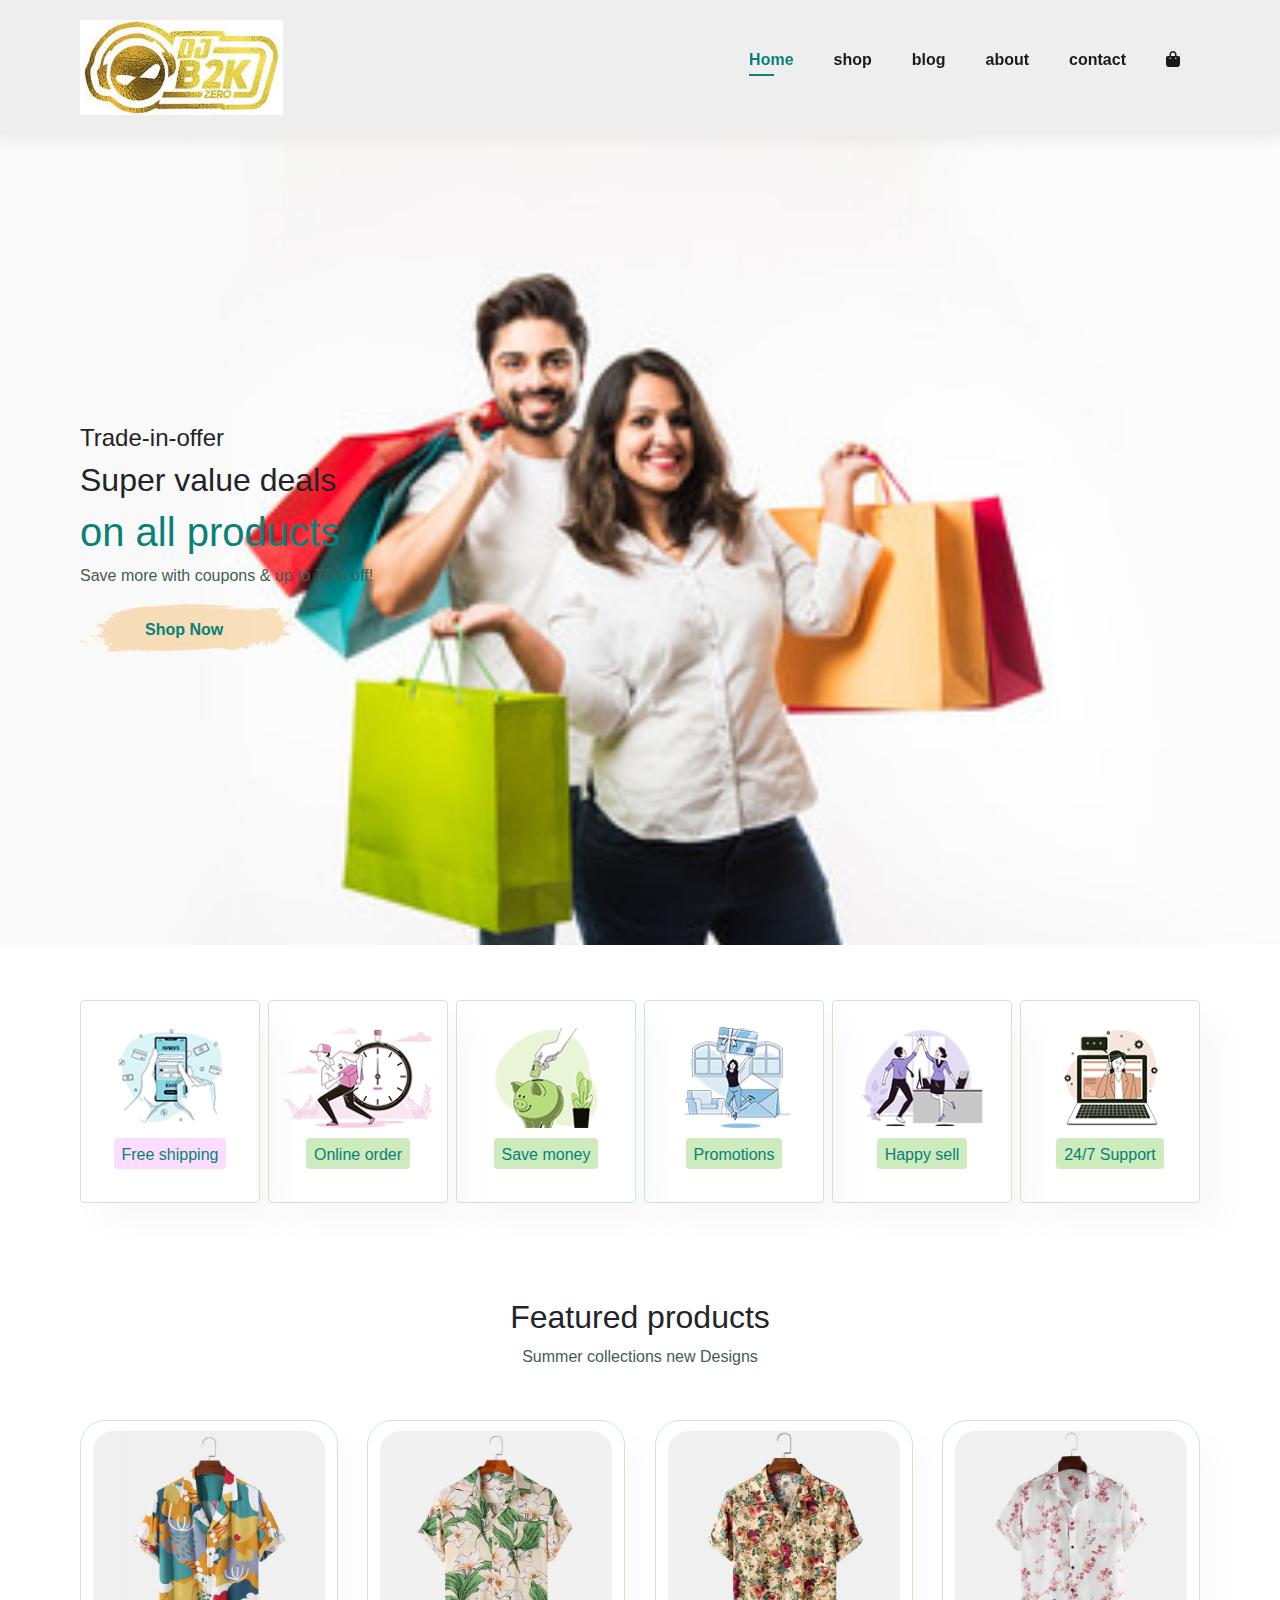
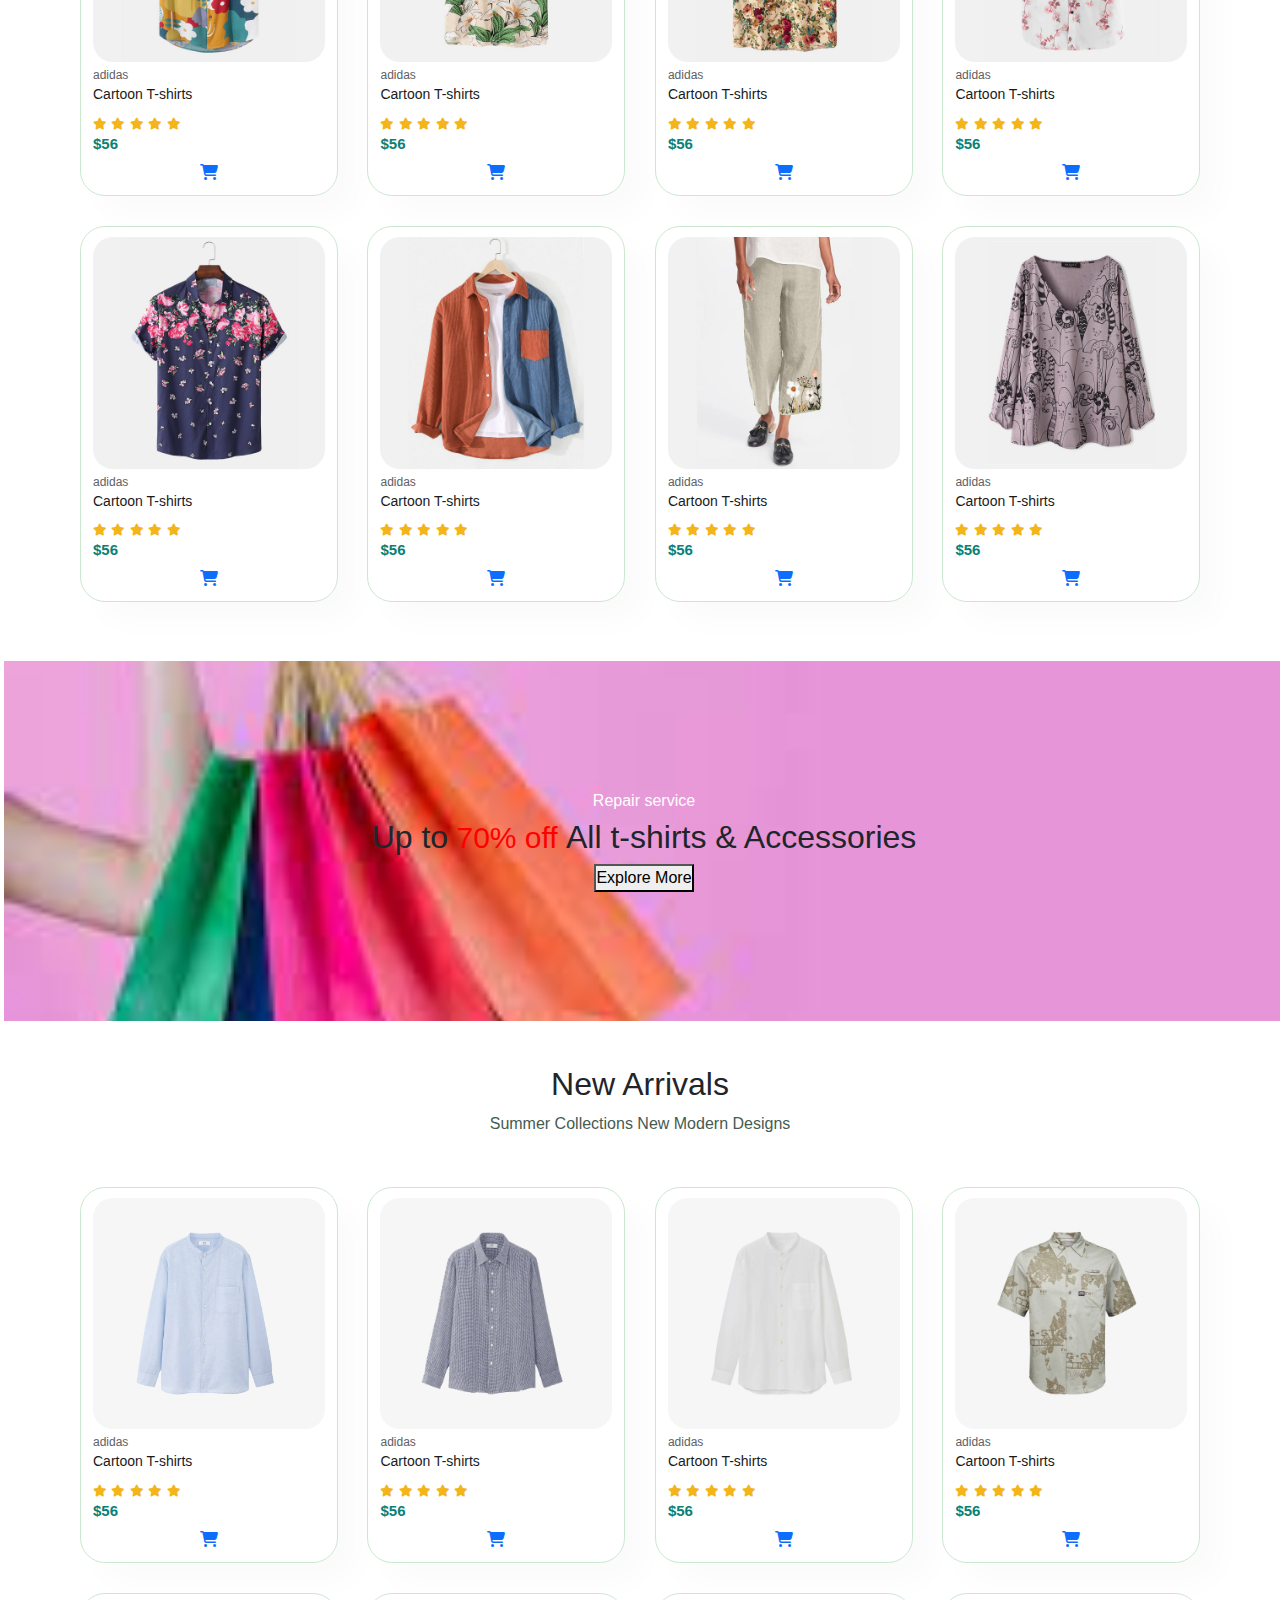
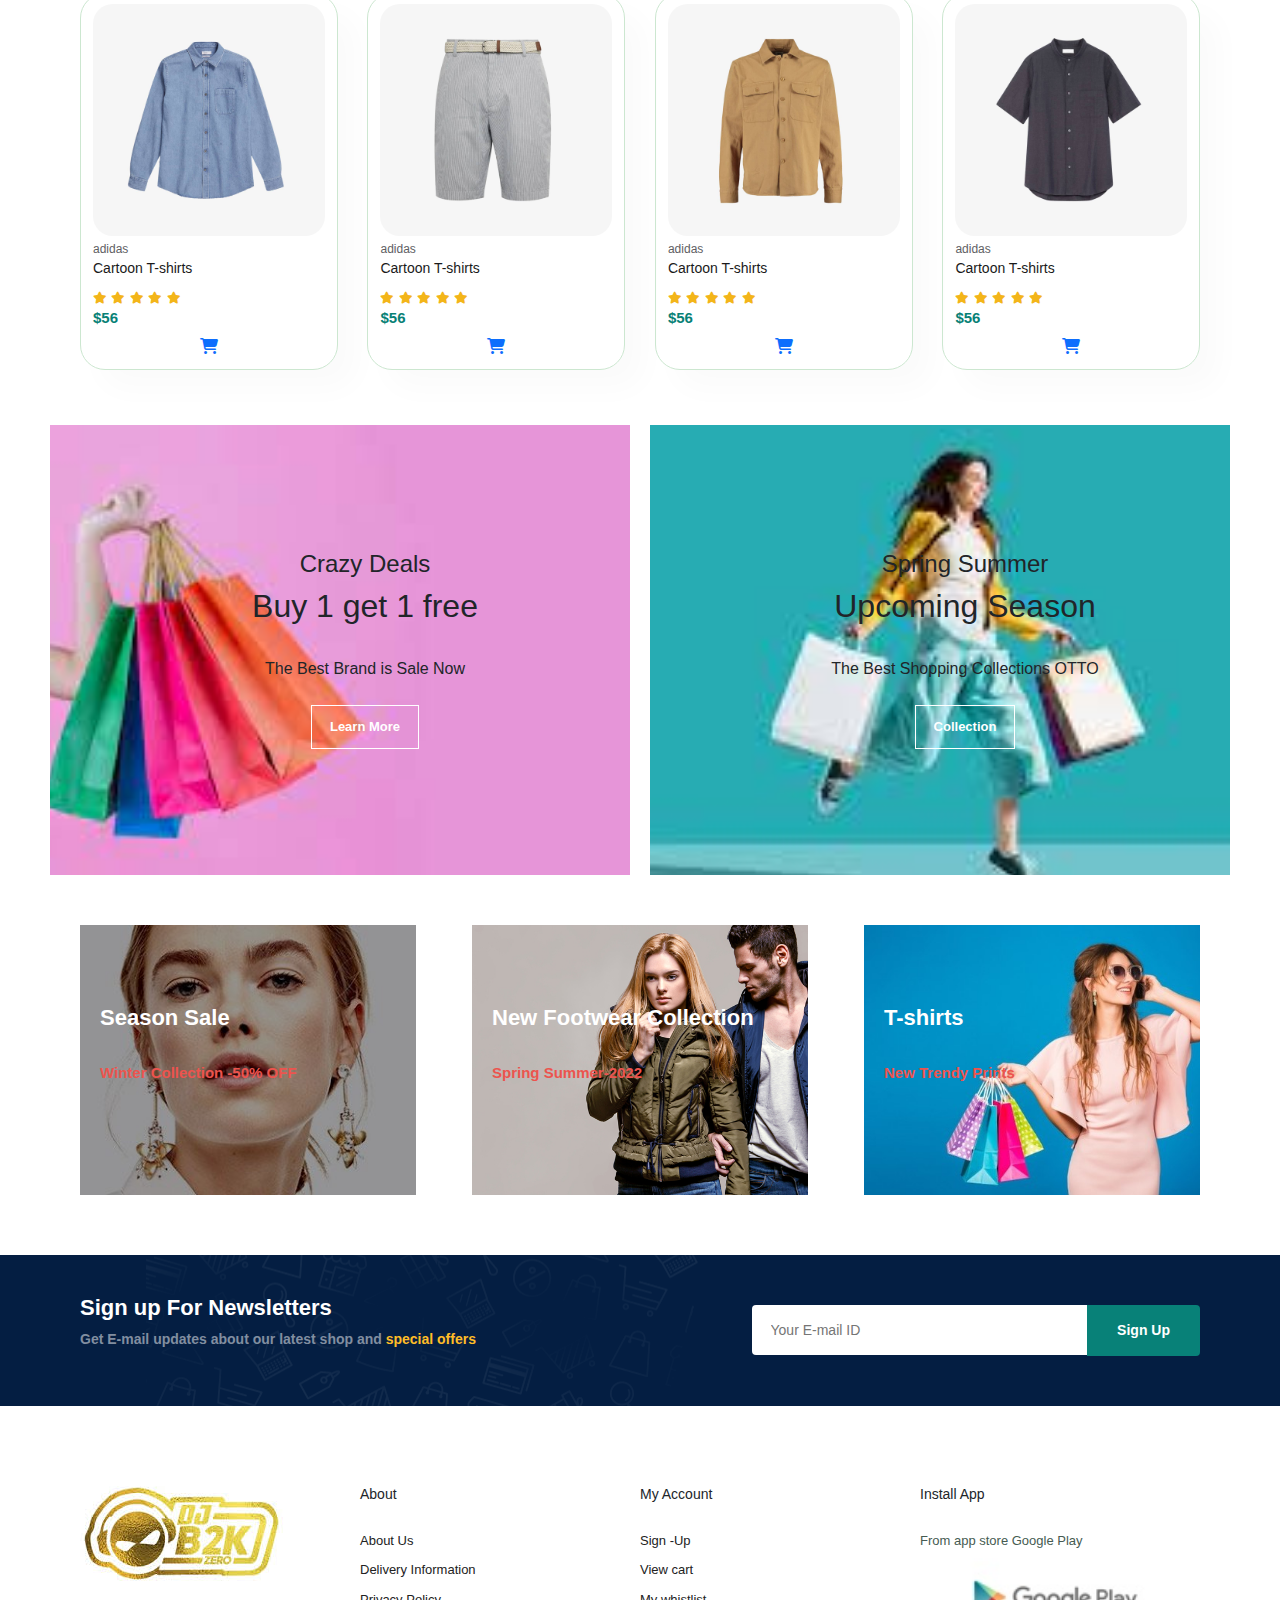
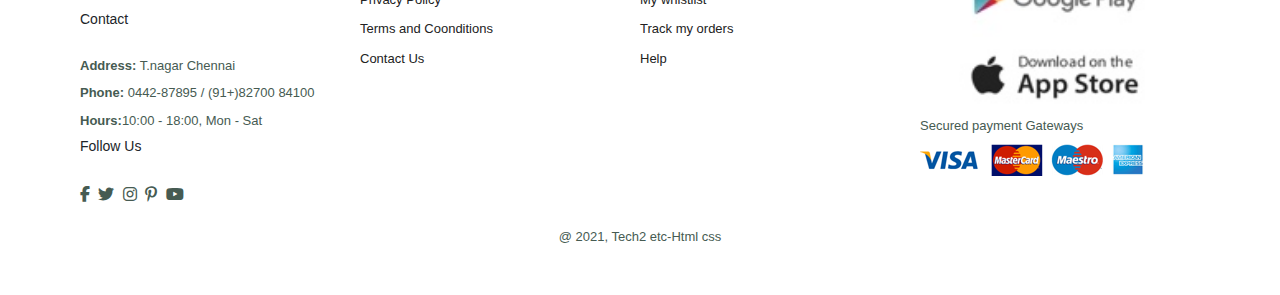
<file: index.html>
<!DOCTYPE html>
<html lang="en">
<head>
    <meta charset="UTF-8">
    <meta name="viewport" content="width=device-width, initial-scale=1.0">
    <title>Bala Ecommerce</title>
    <link rel="stylesheet" href="styles.css">
    <link rel="stylesheet" href="https://cdnjs.cloudflare.com/ajax/libs/font-awesome/6.5.1/css/all.min.css">
    <link rel="stylesheet" href="css/bootstrap.min.css">
    
</head>
<body>
    
<section id="header">
    <a href="#"><img src="img/products/logo3.png" class="logo" alt=""></a>
    
    <div>
        <ul id="navbar">
            <li><a class="active" href="index.html">Home</a></li>
            <li><a href="shop.html">shop</a></li>
            <li><a href="blog.html">blog</a></li>
            <li><a href=about.html">about</a></li>
            <li><a href="contact.html">contact</a></li>
            <li><a href="cart.html"><i class="fa-solid fa-bag-shopping"></i></a></li>
            <a href="#" id="close"><i class="fa-solid fa-xmark"></i></a></li>
        </ul>
    </div>
    <div id="mobile">
        <a href="cart.html"><i class="fa-solid fa-bag-shopping"></i></a>
        <i id="bar" class="fa-solid fa-bars"></i>
    </div>

</section> 

<section id="bala">
    <h4>Trade-in-offer</h4>
    <h2>Super value deals</h2>
    <h1>on all products</h1>
    <p>Save more with coupons & up to 70% off! </p>
    <button>Shop Now</button>
</section>

<section id="feature" class="section-p1">
    <div class="fe-box">
        <img src="img/features/f1.png" alt="">
        <h6>Free shipping</h6>
    </div>
    <div class="fe-box">
        <img src="img/features/f2.png" alt="">
        <h6>Online order</h6>
    </div>
    <div class="fe-box">
        <img src="img/features/f3.png" alt="">
        <h6>Save money</h6>
    </div>
    <div class="fe-box">
        <img src="img/features/f4.png" alt="">
        <h6>Promotions</h6>
    </div>
    <div class="fe-box">
        <img src="img/features/f5.png" alt="">
        <h6>Happy sell</h6>
    </div>
    <div class="fe-box">
        <img src="img/features/f6.png" alt="">
        <h6>24/7 Support</h6>
    </div>
</section>
<section id="product1" class="section-p1">
    <h2>Featured products</h2>
    <p>Summer collections new Designs</p>
    <div class="pro-container">
        <div class="pro">
            <img src="img/products/f1.jpg" alt="">
            <div class="des">
                <span>adidas</span>
                <h5>Cartoon T-shirts</h5>
                <div class="star">
                    <i class="fa-solid fa-star"></i>
                    <i class="fa-solid fa-star"></i>
                    <i class="fa-solid fa-star"></i>
                    <i class="fa-solid fa-star"></i>
                    <i class="fa-solid fa-star"></i>
                </div>
                <h4>$56</h4>
            </div>
            <a href="#"><i class="fa-solid fa-cart-shopping"></i></a>
        </div>
        <div class="pro">
            <img src="img/products/f2.jpg" alt="">
            <div class="des">
                <span>adidas</span>
                <h5>Cartoon T-shirts</h5>
                <div class="star">
                    <i class="fa-solid fa-star"></i>
                    <i class="fa-solid fa-star"></i>
                    <i class="fa-solid fa-star"></i>
                    <i class="fa-solid fa-star"></i>
                    <i class="fa-solid fa-star"></i>
                </div>
                <h4>$56</h4>
            </div>
            <a href="#"><i class="fa-solid fa-cart-shopping"></i></a>
        </div>
        <div class="pro">
            <img src="img/products/f3.jpg" alt="">
            <div class="des">
                <span>adidas</span>
                <h5>Cartoon T-shirts</h5>
                <div class="star">
                    <i class="fa-solid fa-star"></i>
                    <i class="fa-solid fa-star"></i>
                    <i class="fa-solid fa-star"></i>
                    <i class="fa-solid fa-star"></i>
                    <i class="fa-solid fa-star"></i>
                </div>
                <h4>$56</h4>
            </div>
            <a href="#"><i class="fa-solid fa-cart-shopping"></i></a>
        </div>
        <div class="pro">
            <img src="img/products/f4.jpg" alt="">
            <div class="des">
                <span>adidas</span>
                <h5>Cartoon T-shirts</h5>
                <div class="star">
                    <i class="fa-solid fa-star"></i>
                    <i class="fa-solid fa-star"></i>
                    <i class="fa-solid fa-star"></i>
                    <i class="fa-solid fa-star"></i>
                    <i class="fa-solid fa-star"></i>
                </div>
                <h4>$56</h4>
            </div>
            <a href="#"><i class="fa-solid fa-cart-shopping"></i></a>
        </div>
        <div class="pro">
            <img src="img/products/f5.jpg" alt="">
            <div class="des">
                <span>adidas</span>
                <h5>Cartoon T-shirts</h5>
                <div class="star">
                    <i class="fa-solid fa-star"></i>
                    <i class="fa-solid fa-star"></i>
                    <i class="fa-solid fa-star"></i>
                    <i class="fa-solid fa-star"></i>
                    <i class="fa-solid fa-star"></i>
                </div>
                <h4>$56</h4>
            </div>
            <a href="#"><i class="fa-solid fa-cart-shopping"></i></a>
        </div>
        <div class="pro">
            <img src="img/products/f6.jpg" alt="">
            <div class="des">
                <span>adidas</span>
                <h5>Cartoon T-shirts</h5>
                <div class="star">
                    <i class="fa-solid fa-star"></i>
                    <i class="fa-solid fa-star"></i>
                    <i class="fa-solid fa-star"></i>
                    <i class="fa-solid fa-star"></i>
                    <i class="fa-solid fa-star"></i>
                </div>
                <h4>$56</h4>
            </div>
            <a href="#"><i class="fa-solid fa-cart-shopping"></i></a>
        </div>
        <div class="pro">
            <img src="img/products/f7.jpg" alt="">
            <div class="des">
                <span>adidas</span>
                <h5>Cartoon T-shirts</h5>
                <div class="star">
                    <i class="fa-solid fa-star"></i>
                    <i class="fa-solid fa-star"></i>
                    <i class="fa-solid fa-star"></i>
                    <i class="fa-solid fa-star"></i>
                    <i class="fa-solid fa-star"></i>
                </div>
                <h4>$56</h4>
            </div>
            <a href="#"><i class="fa-solid fa-cart-shopping"></i></a>
        </div>
        <div class="pro">
            <img src="img/products/f8.jpg" alt="">
            <div class="des">
                <span>adidas</span>
                <h5>Cartoon T-shirts</h5>
                <div class="star">
                    <i class="fa-solid fa-star"></i>
                    <i class="fa-solid fa-star"></i>
                    <i class="fa-solid fa-star"></i>
                    <i class="fa-solid fa-star"></i>
                    <i class="fa-solid fa-star"></i>
                </div>
                <h4>$56</h4>
            </div>
            <a href="#"><i class="fa-solid fa-cart-shopping"></i></a>
        </div>
    </div>
</section>

<section id="banner" class="section m-1">
    <h3>Repair service</h3>
    <h2>Up to<span> 70% off </span>All t-shirts & Accessories</h2>
    <button>Explore More</button>
</section>

<section id="product1" class="section-p1">
<h2>New Arrivals</h2>
    <p>Summer Collections New Modern Designs</p>
    <div class="pro-container">
        <div class="pro">
            <img src="img/products/n1.jpg" alt="">
            <div class="des">
                <span>adidas</span>
                <h5>Cartoon T-shirts</h5>
                <div class="star">
                    <i class="fa-solid fa-star"></i>
                    <i class="fa-solid fa-star"></i>
                    <i class="fa-solid fa-star"></i>
                    <i class="fa-solid fa-star"></i>
                    <i class="fa-solid fa-star"></i>
                </div>
                <h4>$56</h4>
            </div>
            <a href="#"><i class="fa-solid fa-cart-shopping"></i></a>
        </div>
        <div class="pro">
            <img src="img/products/n2.jpg" alt="">
            <div class="des">
                <span>adidas</span>
                <h5>Cartoon T-shirts</h5>
                <div class="star">
                    <i class="fa-solid fa-star"></i>
                    <i class="fa-solid fa-star"></i>
                    <i class="fa-solid fa-star"></i>
                    <i class="fa-solid fa-star"></i>
                    <i class="fa-solid fa-star"></i>
                </div>
                <h4>$56</h4>
            </div>
            <a href="#"><i class="fa-solid fa-cart-shopping"></i></a>
        </div>
        <div class="pro">
            <img src="img/products/n3.jpg" alt="">
            <div class="des">
                <span>adidas</span>
                <h5>Cartoon T-shirts</h5>
                <div class="star">
                    <i class="fa-solid fa-star"></i>
                    <i class="fa-solid fa-star"></i>
                    <i class="fa-solid fa-star"></i>
                    <i class="fa-solid fa-star"></i>
                    <i class="fa-solid fa-star"></i>
                </div>
                <h4>$56</h4>
            </div>
            <a href="#"><i class="fa-solid fa-cart-shopping"></i></a>
        </div>
        <div class="pro">
            <img src="img/products/n4.jpg" alt="">
            <div class="des">
                <span>adidas</span>
                <h5>Cartoon T-shirts</h5>
                <div class="star">
                    <i class="fa-solid fa-star"></i>
                    <i class="fa-solid fa-star"></i>
                    <i class="fa-solid fa-star"></i>
                    <i class="fa-solid fa-star"></i>
                    <i class="fa-solid fa-star"></i>
                </div>
                <h4>$56</h4>
            </div>
            <a href="#"><i class="fa-solid fa-cart-shopping"></i></a>
        </div>
        <div class="pro">
            <img src="img/products/n5.jpg" alt="">
            <div class="des">
                <span>adidas</span>
                <h5>Cartoon T-shirts</h5>
                <div class="star">
                    <i class="fa-solid fa-star"></i>
                    <i class="fa-solid fa-star"></i>
                    <i class="fa-solid fa-star"></i>
                    <i class="fa-solid fa-star"></i>
                    <i class="fa-solid fa-star"></i>
                </div>
                <h4>$56</h4>
            </div>
            <a href="#"><i class="fa-solid fa-cart-shopping"></i></a>
        </div>
        <div class="pro">
            <img src="img/products/n6.jpg" alt="">
            <div class="des">
                <span>adidas</span>
                <h5>Cartoon T-shirts</h5>
                <div class="star">
                    <i class="fa-solid fa-star"></i>
                    <i class="fa-solid fa-star"></i>
                    <i class="fa-solid fa-star"></i>
                    <i class="fa-solid fa-star"></i>
                    <i class="fa-solid fa-star"></i>
                </div>
                <h4>$56</h4>
            </div>
            <a href="#"><i class="fa-solid fa-cart-shopping"></i></a>
        </div>
        <div class="pro">
            <img src="img/products/n7.jpg" alt="">
            <div class="des">
                <span>adidas</span>
                <h5>Cartoon T-shirts</h5>
                <div class="star">
                    <i class="fa-solid fa-star"></i>
                    <i class="fa-solid fa-star"></i>
                    <i class="fa-solid fa-star"></i>
                    <i class="fa-solid fa-star"></i>
                    <i class="fa-solid fa-star"></i>
                </div>
                <h4>$56</h4>
            </div>
            <a href="#"><i class="fa-solid fa-cart-shopping"></i></a>
        </div>
        <div class="pro">
            <img src="img/products/n8.jpg" alt="">
            <div class="des">
                <span>adidas</span>
                <h5>Cartoon T-shirts</h5>
                <div class="star">
                    <i class="fa-solid fa-star"></i>
                    <i class="fa-solid fa-star"></i>
                    <i class="fa-solid fa-star"></i>
                    <i class="fa-solid fa-star"></i>
                    <i class="fa-solid fa-star"></i>
                </div>
                <h4>$56</h4>
            </div>
            <a href="#"><i class="fa-solid fa-cart-shopping"></i></a>
        </div>
    </div>
</section>

<section id="sm-banner" class="section-p1">
    <div class="banner-box">
        <h4>Crazy Deals</h4>
        <h2>Buy 1 get 1 free</h2><br>
        <span>The Best Brand is Sale Now</span><br>
        <button class="white">Learn More</button>
    </div>
    <div class="banner-box banner-box2">
        <h4>Spring Summer</h4>
        <h2>Upcoming Season</h2><br>
        <span>The Best Shopping Collections OTTO</span><br>
        <button class="white">Collection</button>
    </div>
</section>

<section id="banner3">
    <div class="banner-box">
        <h2>Season Sale</h2><br>
        <h3>Winter Collection -50% OFF</h3><br>
    </div>
    <div class="banner-box banner-box2">
        <h2>New Footwear Collection</h2><br>
        <h3>Spring Summer-2022</h3><br>
    </div>
    <div class="banner-box banner-box3">
        <h2>T-shirts</h2><br>
        <h3>New Trendy Prints</h3><br>
    </div>
</section>

<section id="newsletter" class="section-p1 section-m1">
    <div class="newstext">
        <h4>Sign up For Newsletters</h4>
        <p>Get E-mail updates about our latest shop and <span>special offers</span></p>
    </div>
    <div class="form">
        <input type="text" placeholder="Your E-mail ID">
        <button class="normal">Sign Up</button>
    </div>
</section>

<footer class="section-p1">
    <div class="col">
        <img class="logo" src="img/products/logo3.png" alt="">
        <h4>Contact</h4>
        <p><strong>Address:</strong> T.nagar Chennai</p>
        <p><strong>Phone:</strong> 0442-87895 / (91+)82700 84100</p>
        <p><strong>Hours:</strong>10:00 - 18:00, Mon - Sat</p>
        <div class="follow">
            <h4>Follow Us</h4>
            <div class="icon">
                <i class="fab fa-facebook-f"></i>
                <i class="fab fa-twitter"></i>
                <i class="fab fa-instagram"></i>
                <i class="fab fa-pinterest-p"></i>
                <i class="fab fa-youtube"></i>
            </div>
        </div>
    </div>
    <div class="col">
        <h4>About</h4>
        <a href="#">About Us</a>
        <a href="#">Delivery Information</a>
        <a href="#">Privacy Policy</a>
        <a href="#">Terms and Coonditions</a> 
        <a href="#">Contact Us</a>
    </div>
    <div class="col">
        <h4>My Account</h4>
        <a href="#">Sign -Up</a>
        <a href="#">View cart</a>
        <a href="#">My whistlist</a>
        <a href="#">Track my orders</a> 
        <a href="#">Help</a>
    </div>
    <div class="col">
        <h4>Install App</h4>
        <p>From app store Google Play</p>
        <div class="row">
            <img src="img/pay/play.jpg" alt="">
            <img src="img/pay/app.jpg" alt="">
        </div>
        <p>Secured payment Gateways</p>
        <img src="img/pay/pay.png" alt="">
    </div>

    <div class="copyright">
        <p>@ 2021, Tech2 etc-Html css</p>
    </div>
</footer>

<script src="script.js">

</script>

</body>
</html>
</file>
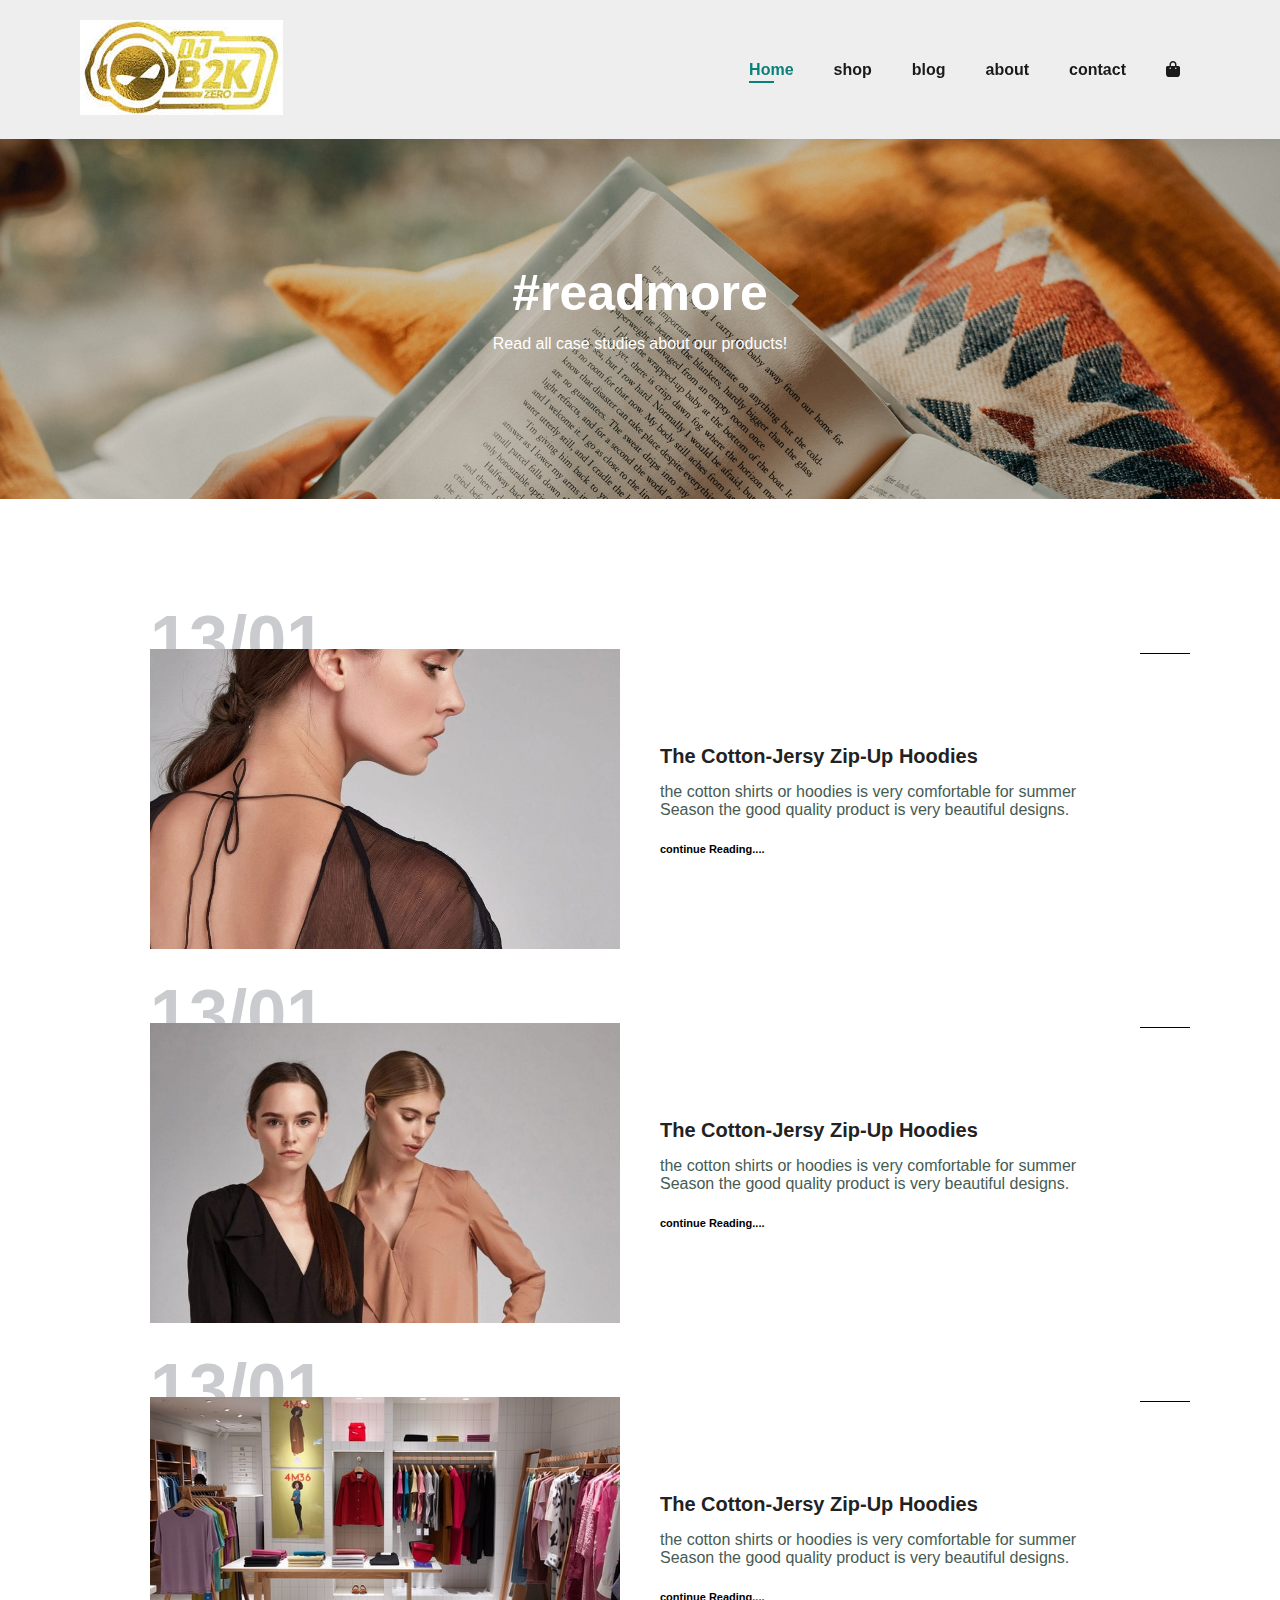
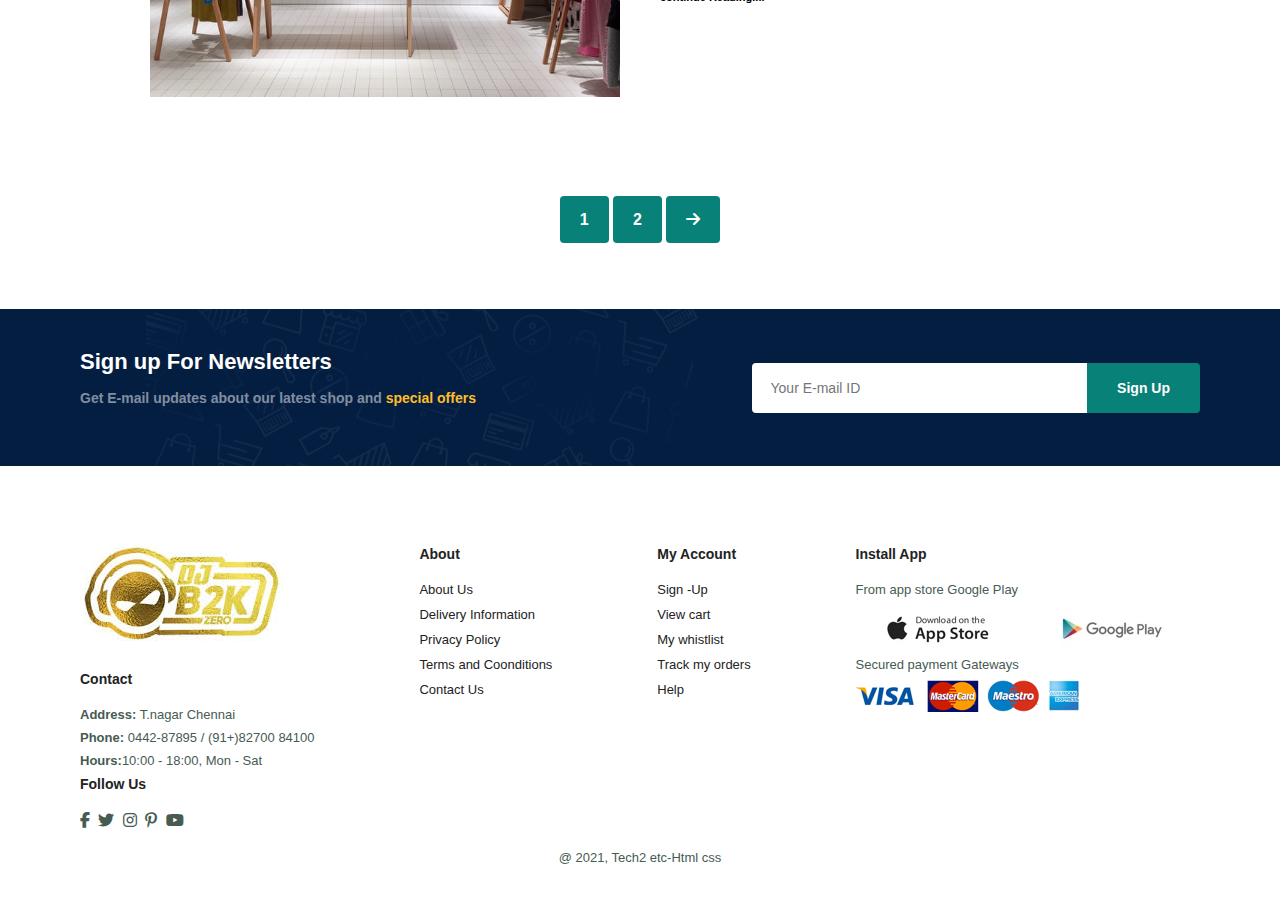
<file: blog.html>
<!DOCTYPE html>
<html lang="en">
<head>
    <meta charset="UTF-8">
    <meta name="viewport" content="width=device-width, initial-scale=1.0">
    <title>Bala Ecommerce</title>
    <link rel="stylesheet" href="styles.css">
    <link rel="stylesheet" href="https://cdnjs.cloudflare.com/ajax/libs/font-awesome/6.5.1/css/all.min.css">
</head>
<body>
    
    <section id="header">
        <a href="#"><img src="img/products/logo3.png" class="logo" alt=""></a>
        
        <div>
            <ul id="navbar">
                <li><a class="active" href="index.html">Home</a></li>
                <li><a href="shop.html">shop</a></li>
                <li><a href="blog.html">blog</a></li>
                <li><a href="about.html">about</a></li>
                <li><a href="contact.html">contact</a></li>
                <li><a href="cart.html"><i class="fa-solid fa-bag-shopping"></i></a></li>
                <a href="#" id="close"><i class="fa-solid fa-xmark"></i></a></li>
            </ul>
        </div>
        <div id="mobile">
            <a href="cart.html"><i class="fa-solid fa-bag-shopping"></i></a>
            <i id="bar" class="fa-solid fa-bars"></i>
        </div>
    
    </section> 

<section id="page-header" class="blog-header">
    
    <h2>#readmore</h2>
   <p>Read all case studies about our products!</p>
    
</section>

<section id="blog">
    <div class="blog-box">
        <div class="blog-img">
            <img src="img/blog/bl1.jpg" alt="">
        </div>
        <div class="blog-details">
            <h4>The Cotton-Jersy Zip-Up Hoodies</h4>
            <p>the cotton shirts or hoodies is very comfortable for summer Season
                the good quality  product is very beautiful designs.
            </p>
            <a href="#">continue Reading....</a>
        </div>
        <h1>13/01</h1>
    </div>
    <div class="blog-box">
        <div class="blog-img">
            <img src="img/blog/bl2 (1).jpg" alt="">
        </div>
        <div class="blog-details">
            <h4>The Cotton-Jersy Zip-Up Hoodies</h4>
            <p>the cotton shirts or hoodies is very comfortable for summer Season
                the good quality  product is very beautiful designs.
            </p>
            <a href="#">continue Reading....</a>
        </div>
        <h1>13/01</h1>
    </div>
    <div class="blog-box">
        <div class="blog-img">
            <img src="img/blog/bl3.jpg" alt="">
        </div>
        <div class="blog-details">
            <h4>The Cotton-Jersy Zip-Up Hoodies</h4>
            <p>the cotton shirts or hoodies is very comfortable for summer Season
                the good quality  product is very beautiful designs.
            </p>
            <a href="#">continue Reading....</a>
        </div>
        <h1>13/01</h1>
    </div>
</section>

<section id="pagination" class="section-p1">
    <a href="#">1</a>
    <a href="#">2</a>
    <a href="#"><i class="fa-solid fa-arrow-right"></i></a>
</section>

<section id="newsletter" class="section-p1 section-m1">
    <div class="newstext">
        <h4>Sign up For Newsletters</h4>
        <p>Get E-mail updates about our latest shop and <span>special offers</span></p>
    </div>
    <div class="form">
        <input type="text" placeholder="Your E-mail ID">
        <button class="normal">Sign Up</button>
    </div>
</section>

<footer class="section-p1">
    <div class="col">
        <img class="logo" src="img/products/logo3.png" alt="">
        <h4>Contact</h4>
        <p><strong>Address:</strong> T.nagar Chennai</p>
        <p><strong>Phone:</strong> 0442-87895 / (91+)82700 84100</p>
        <p><strong>Hours:</strong>10:00 - 18:00, Mon - Sat</p>
        <div class="follow">
            <h4>Follow Us</h4>
            <div class="icon">
                <i class="fab fa-facebook-f"></i>
                <i class="fab fa-twitter"></i>
                <i class="fab fa-instagram"></i>
                <i class="fab fa-pinterest-p"></i>
                <i class="fab fa-youtube"></i>
            </div>
        </div>
    </div>
    <div class="col">
        <h4>About</h4>
        <a href="#">About Us</a>
        <a href="#">Delivery Information</a>
        <a href="#">Privacy Policy</a>
        <a href="#">Terms and Coonditions</a> 
        <a href="#">Contact Us</a>
    </div>
    <div class="col">
        <h4>My Account</h4>
        <a href="#">Sign -Up</a>
        <a href="#">View cart</a>
        <a href="#">My whistlist</a>
        <a href="#">Track my orders</a> 
        <a href="#">Help</a>
    </div>
    <div class="col">
        <h4>Install App</h4>
        <p>From app store Google Play</p>
        <div class="row">
            <img src="img/pay/app.jpg" alt="">
            <img src="img/pay/play.jpg" alt="">
        </div>
        <p>Secured payment Gateways</p>
        <img src="img/pay/pay.png" alt="">
    </div>

    <div class="copyright">
        <p>@ 2021, Tech2 etc-Html css</p>
    </div>
</footer>



<script src="script.js"></script>
</body>
</html>
</file>
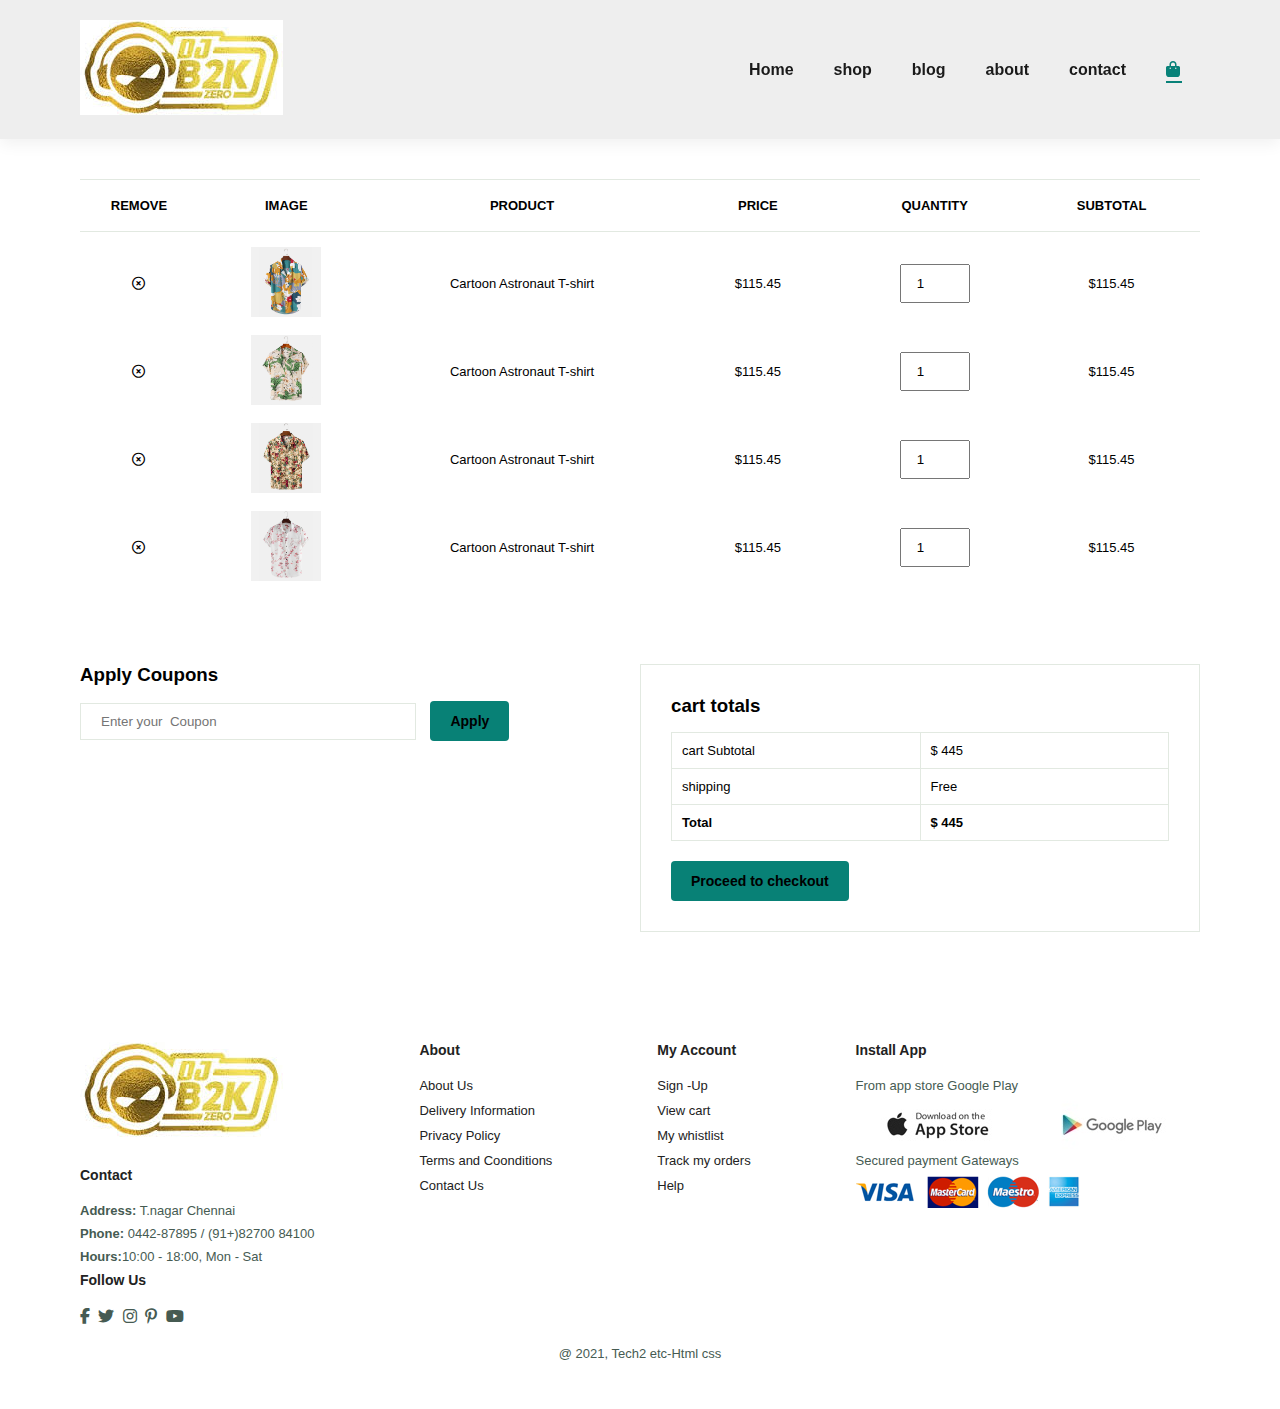
<file: cart.html>
<!DOCTYPE html>
<html lang="en">
<head>
    <meta charset="UTF-8">
    <meta name="viewport" content="width=device-width, initial-scale=1.0">
    <title>Bala Ecommerce</title>
    <link rel="stylesheet" href="styles.css">
    <link rel="stylesheet" href="https://cdnjs.cloudflare.com/ajax/libs/font-awesome/6.5.1/css/all.min.css">
</head>
<body>
    
    <section id="header">
        <a href="#"><img src="img/products/logo3.png" class="logo" alt=""></a>
        
        <div>
            <ul id="navbar">
                <li><a href="index.html">Home</a></li>
                <li><a href="shop.html">shop</a></li>
                <li><a href="blog.html">blog</a></li>
                <li><a href="about.html">about</a></li>
                <li><a href="contact.html">contact</a></li>
                <li><a class="active" href="cart.html"><i class="fa-solid fa-bag-shopping"></i></a></li>
                <a href="#" id="close"><i class="fa-solid fa-xmark"></i></a></li>
            </ul>
        </div>
        <div id="mobile">
            <a href="cart.html"><i class="fa-solid fa-bag-shopping"></i></a>
            <i id="bar" class="fa-solid fa-bars"></i>
        </div>
    
    </section> 

 <section id="cart" class="section-p1">
 <table width="100%">
    <thead>
        <tr>
            <td>Remove</td>
            <td>Image</td>
            <td>Product</td>
            <td>Price</td>
            <td>Quantity</td>
            <td>Subtotal</td>
        </tr>
    </thead>
    <tbody>
        <tr>
            <td><a href="#"></a><i class="far fa-times-circle"></i></a></td>
            <td><img src="img/products/f1.jpg" alt=""></td>
            <td>Cartoon Astronaut T-shirt</td>
            <td>$115.45</td>
            <td><input type="number" value="1"></td>
            <td>$115.45</td>
        </tr>
        <tr>
            <td><a href="#"></a><i class="far fa-times-circle"></i></a></td>
            <td><img src="img/products/f2.jpg" alt=""></td>
            <td>Cartoon Astronaut T-shirt</td>
            <td>$115.45</td>
            <td><input type="number" value="1"></td>
            <td>$115.45</td>
        </tr>
        <tr>
            <td><a href="#"></a><i class="far fa-times-circle"></i></a></td>
            <td><img src="img/products/f3.jpg" alt=""></td>
            <td>Cartoon Astronaut T-shirt</td>
            <td>$115.45</td>
            <td><input type="number" value="1"></td>
            <td>$115.45</td>
        </tr>
        <tr>
            <td><a href="#"></a><i class="far fa-times-circle"></i></a></td>
            <td><img src="img/products/f4.jpg" alt=""></td>
            <td>Cartoon Astronaut T-shirt</td>
            <td>$115.45</td>
            <td><input type="number" value="1"></td>
            <td>$115.45</td>
        </tr>
    </tbody>
 </table>  
 </section> 


<section id="cart-add" class="section-p1">
    <div id="coupon">
        <h3>Apply Coupons</h3>
    <div>
        <input type="text" placeholder="Enter your  Coupon">
        <button class="normal">Apply</button>
    </div>
    </div>

    <div id="subtotal">
        <h3>cart totals</h3>
        <table>
            <tr>
                <td>cart Subtotal</td>
                <td>$ 445</td>
            </tr>
            <tr>
                <td>shipping</td>
                <td>Free</td>
            </tr>
            <tr>
                <td><strong>Total</strong></td>
                <td><strong>$ 445</strong></td>
            </tr>
        </table>
        <button class="normal">Proceed to checkout</button>
    </div>

</section>

<footer class="section-p1">
    <div class="col">
        <img class="logo" src="img/products/logo3.png" alt="">
        <h4>Contact</h4>
        <p><strong>Address:</strong> T.nagar Chennai</p>
        <p><strong>Phone:</strong> 0442-87895 / (91+)82700 84100</p>
        <p><strong>Hours:</strong>10:00 - 18:00, Mon - Sat</p>
        <div class="follow">
            <h4>Follow Us</h4>
            <div class="icon">
                <i class="fab fa-facebook-f"></i>
                <i class="fab fa-twitter"></i>
                <i class="fab fa-instagram"></i>
                <i class="fab fa-pinterest-p"></i>
                <i class="fab fa-youtube"></i>
            </div>
        </div>
    </div>
    <div class="col">
        <h4>About</h4>
        <a href="#">About Us</a>
        <a href="#">Delivery Information</a>
        <a href="#">Privacy Policy</a>
        <a href="#">Terms and Coonditions</a> 
        <a href="#">Contact Us</a>
    </div>
    <div class="col">
        <h4>My Account</h4>
        <a href="#">Sign -Up</a>
        <a href="#">View cart</a>
        <a href="#">My whistlist</a>
        <a href="#">Track my orders</a> 
        <a href="#">Help</a>
    </div>
    <div class="col">
        <h4>Install App</h4>
        <p>From app store Google Play</p>
        <div class="row">
            <img src="img/pay/app.jpg" alt="">
            <img src="img/pay/play.jpg" alt="">
        </div>
        <p>Secured payment Gateways</p>
        <img src="img/pay/pay.png" alt="">
    </div>

    <div class="copyright">
        <p>@ 2021, Tech2 etc-Html css</p>
    </div>
</footer>



<script src="script.js"></script>
</body>
</html>
</file>
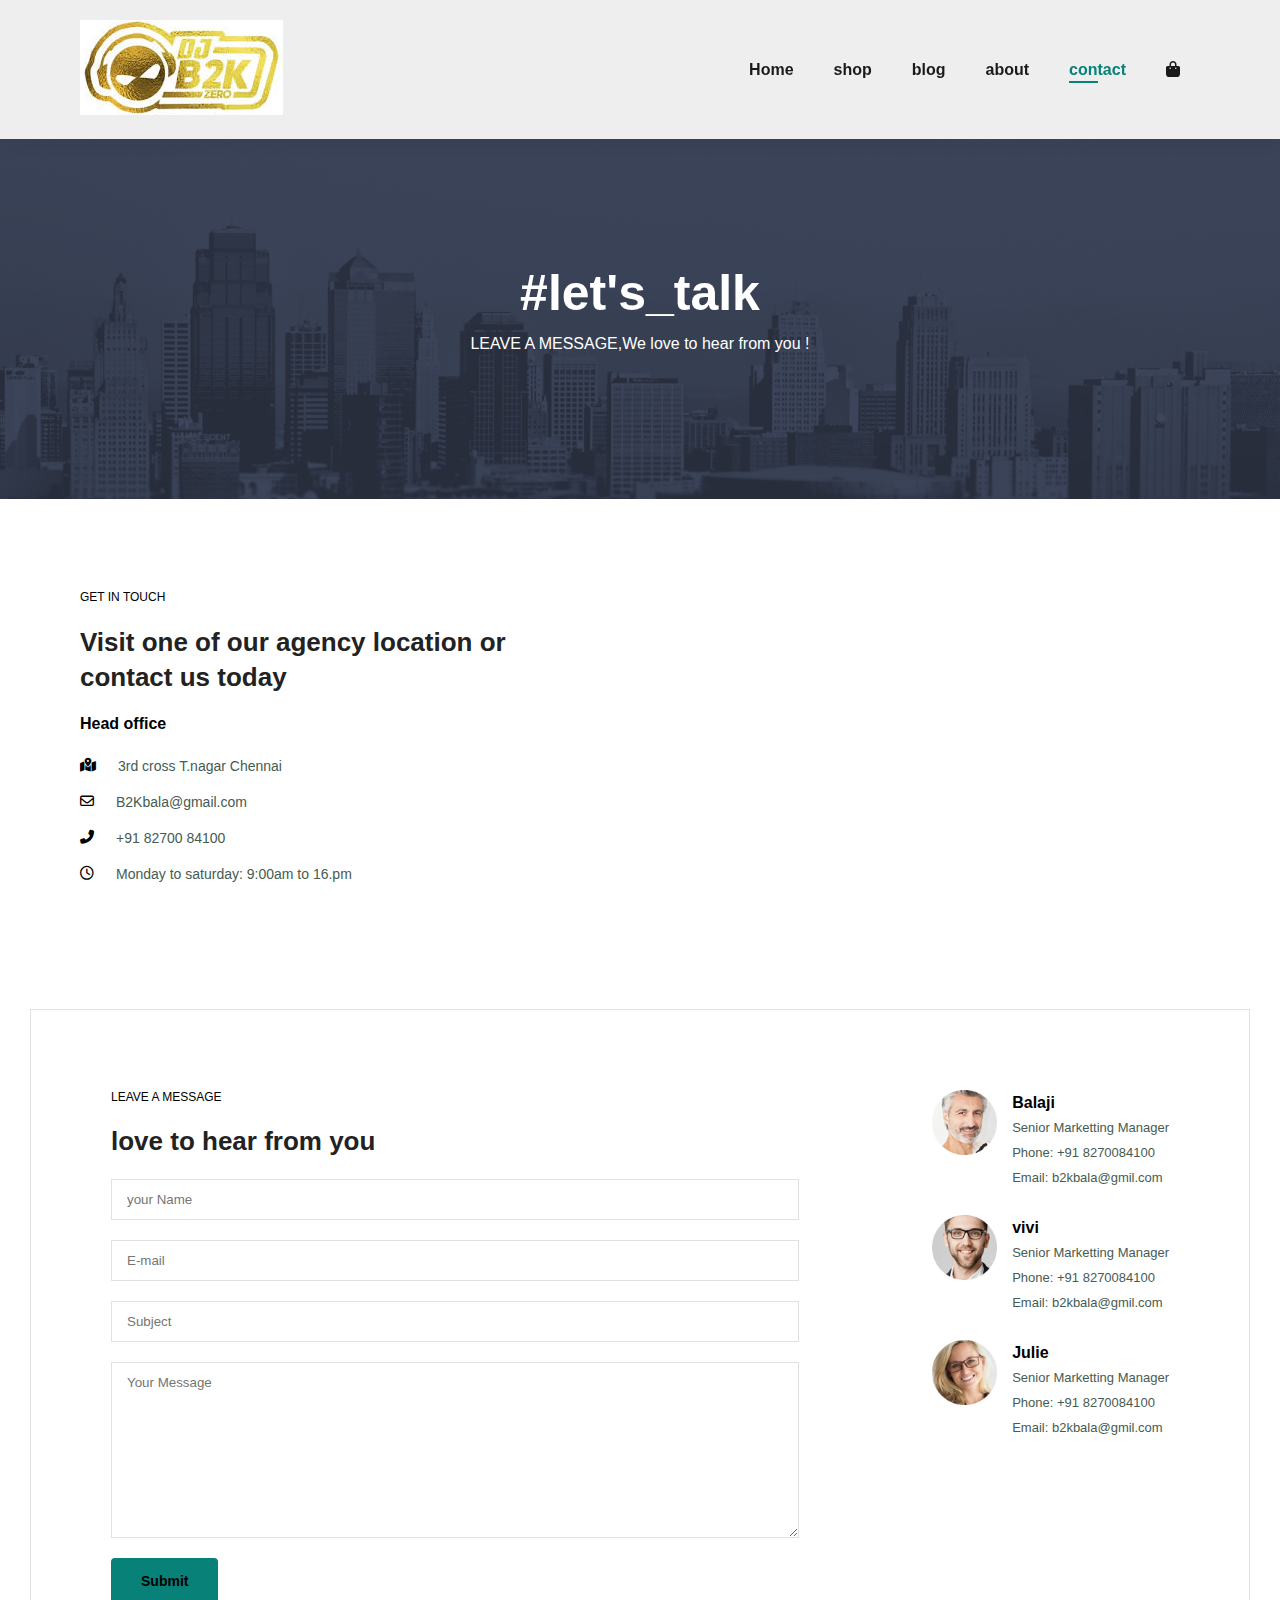
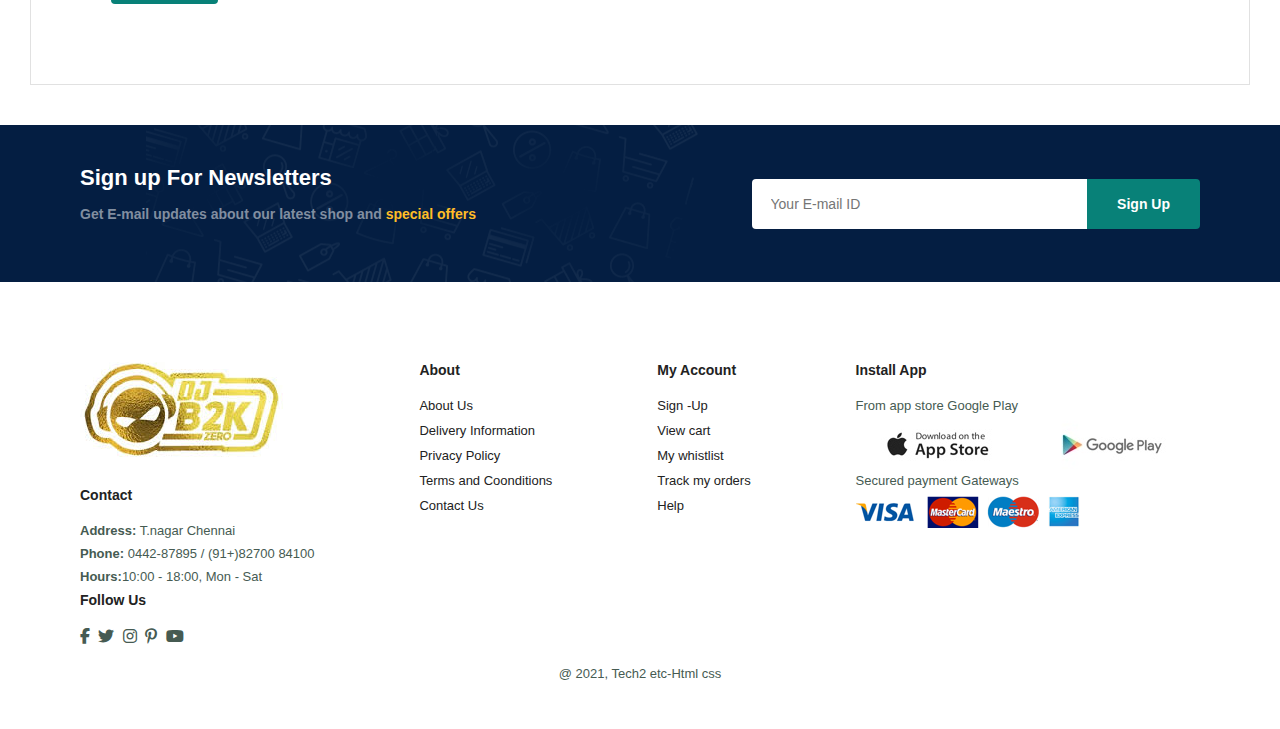
<file: contact.html>
<!DOCTYPE html>
<html lang="en">
<head>
    <meta charset="UTF-8">
    <meta name="viewport" content="width=device-width, initial-scale=1.0">
    <title>Bala Ecommerce</title>
    <link rel="stylesheet" href="styles.css">
    <link rel="stylesheet" href="https://cdnjs.cloudflare.com/ajax/libs/font-awesome/6.5.1/css/all.min.css">
</head>
<body>
    
    <section id="header">
        <a href="#"><img src="img/products/logo3.png" class="logo" alt=""></a>
        
        <div>
            <ul id="navbar">
                <li><a href="index.html">Home</a></li>
                <li><a href="shop.html">shop</a></li>
                <li><a href="blog.html">blog</a></li>
                <li><a href="about.html">about</a></li>
                <li><a class="active" href="contact.html">contact</a></li>
                <li><a href="cart.html"><i class="fa-solid fa-bag-shopping"></i></a></li>
                <a href="#" id="close"><i class="fa-solid fa-xmark"></i></a></li>
            </ul>
        </div>
        <div id="mobile">
            <a href="cart.html"><i class="fa-solid fa-bag-shopping"></i></a>
            <i id="bar" class="fa-solid fa-bars"></i>
        </div>
    
    </section> 

<section id="page-header" class="about-header">
    
    <h2>#let's_talk</h2>
   <p>LEAVE A MESSAGE,We love to hear from you !</p>
</section>

<section id="contact-details" class="section-p1">
    <div class="details">
        <span>GET IN TOUCH</span>
        <h2>Visit one of our agency location or contact us today</h2>
        <h3>Head office</h3>
        <div>
            <li>
                <i class="fa-solid fa-map-location-dot"></i>
                <p>3rd cross T.nagar Chennai</p>
            </li>
            <li>
                <i class="far fa-envelope"></i>
                <p>B2Kbala@gmail.com</p>
            </li>
            <li>
                <i class="fas fa-phone-alt"></i>
                <p>+91 82700 84100</p>
            </li>
            <li>
                <i class="far fa-clock"></i>
                <p>Monday to saturday: 9:00am to 16.pm</p>
            </li>
        </div>
    </div>
    <div class="map">
        <iframe src="https://www.google.com/maps/embed?pb=!1m18!1m12!1m3!1d3887.0585096249374!2d80.22924606076444!3d13.031946063499115!2m3!1f0!2f0!3f0!3m2!1i1024!2i768!4f13.1!3m3!1m2!1s0x3a52670061cf0201%3A0xca780366336512c9!2zVCDgrqjgrpXgrrDgr40sIENJVCDgrqjgrpXgrrDgr40sIOCumuCvhuCuqeCvjeCuqeCviCwg4K6k4K6u4K6_4K604K-NIOCuqOCuvuCun-CvgSA2MDAwMTc!5e0!3m2!1sta!2sin!4v1710090779244!5m2!1sta!2sin" width="600" height="450" 
        style="border:0;" allowfullscreen="" loading="lazy" referrerpolicy="no-referrer-when-downgrade"></iframe>
    </div>
</section>

<section id="form-details">
    <form action="">
        <span>LEAVE A MESSAGE</span>
        <h2>love to hear from you</h2>
        <input type="text" placeholder="your Name">
        <input type="text" placeholder="E-mail">
        <input type="text" placeholder="Subject">
        <textarea name="" id="" cols="30" rows="10" placeholder="Your Message"></textarea>
        <button class="normal">Submit</button>
    </form>
    <div class="people">
    <div>
        <img src="img/people/1.png" alt="">
        <p><span>Balaji</span> Senior Marketting Manager<br> Phone: +91 8270084100<br>
        Email: b2kbala@gmil.com</p>
    </div>
    <div>
        <img src="img/people/2.png" alt="">
        <p><span>vivi</span> Senior Marketting Manager<br> Phone: +91 8270084100<br>
        Email: b2kbala@gmil.com</p>
    </div>
    <div>
        <img src="img/people/3.png" alt="">
        <p><span>Julie</span> Senior Marketting Manager<br> Phone: +91 8270084100<br>
        Email: b2kbala@gmil.com</p>
    </div>
    </div>
</section>

<section id="newsletter" class="section-p1 section-m1">
    <div class="newstext">
        <h4>Sign up For Newsletters</h4>
        <p>Get E-mail updates about our latest shop and <span>special offers</span></p>
    </div>
    <div class="form">
        <input type="text" placeholder="Your E-mail ID">
        <button class="normal">Sign Up</button>
    </div>
</section>

<footer class="section-p1">
    <div class="col">
        <img class="logo" src="img/products/logo3.png" alt="">
        <h4>Contact</h4>
        <p><strong>Address:</strong> T.nagar Chennai</p>
        <p><strong>Phone:</strong> 0442-87895 / (91+)82700 84100</p>
        <p><strong>Hours:</strong>10:00 - 18:00, Mon - Sat</p>
        <div class="follow">
            <h4>Follow Us</h4>
            <div class="icon">
                <i class="fab fa-facebook-f"></i>
                <i class="fab fa-twitter"></i>
                <i class="fab fa-instagram"></i>
                <i class="fab fa-pinterest-p"></i>
                <i class="fab fa-youtube"></i>
            </div>
        </div>
    </div>
    <div class="col">
        <h4>About</h4>
        <a href="#">About Us</a>
        <a href="#">Delivery Information</a>
        <a href="#">Privacy Policy</a>
        <a href="#">Terms and Coonditions</a> 
        <a href="#">Contact Us</a>
    </div>
    <div class="col">
        <h4>My Account</h4>
        <a href="#">Sign -Up</a>
        <a href="#">View cart</a>
        <a href="#">My whistlist</a>
        <a href="#">Track my orders</a> 
        <a href="#">Help</a>
    </div>
    <div class="col">
        <h4>Install App</h4>
        <p>From app store Google Play</p>
        <div class="row">
            <img src="img/pay/app.jpg" alt="">
            <img src="img/pay/play.jpg" alt="">
        </div>
        <p>Secured payment Gateways</p>
        <img src="img/pay/pay.png" alt="">
    </div>

    <div class="copyright">
        <p>@ 2021, Tech2 etc-Html css</p>
    </div>
</footer>



<script src="script.js"></script>
</body>
</html>
</file>
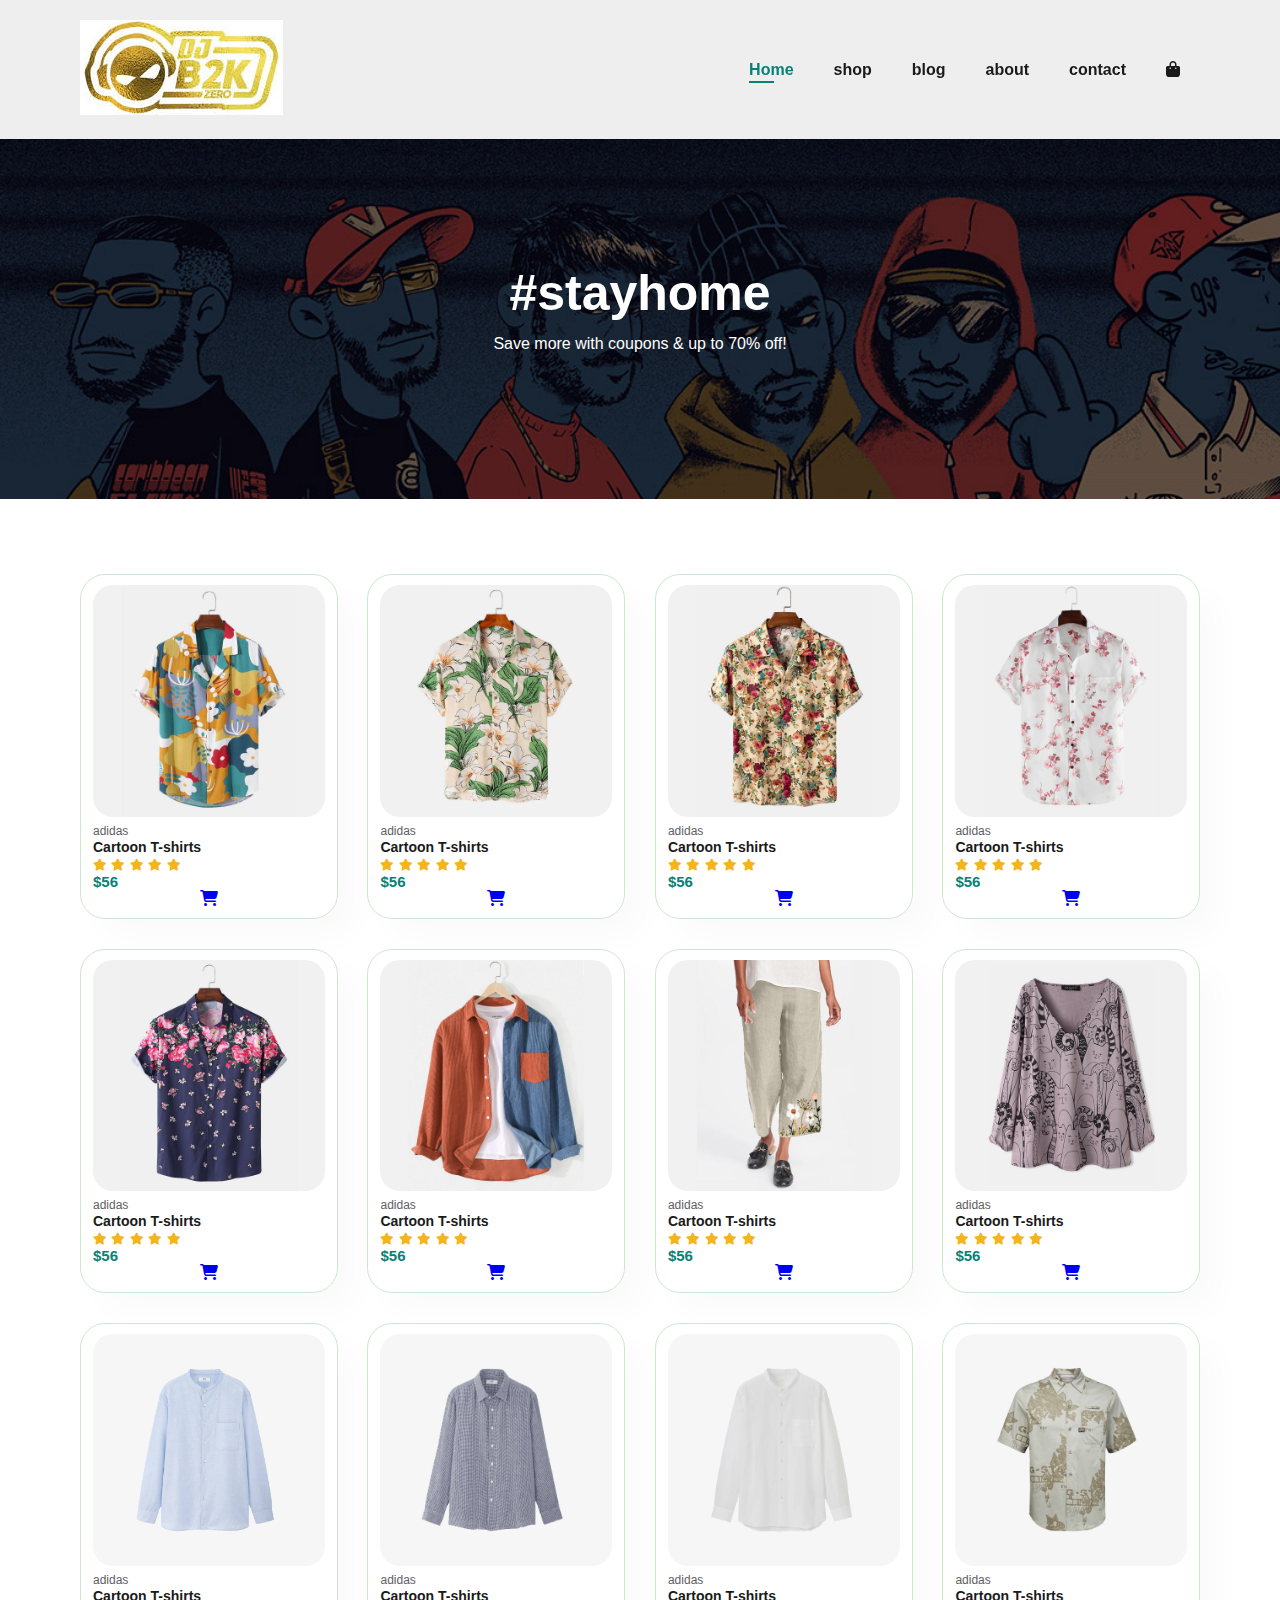
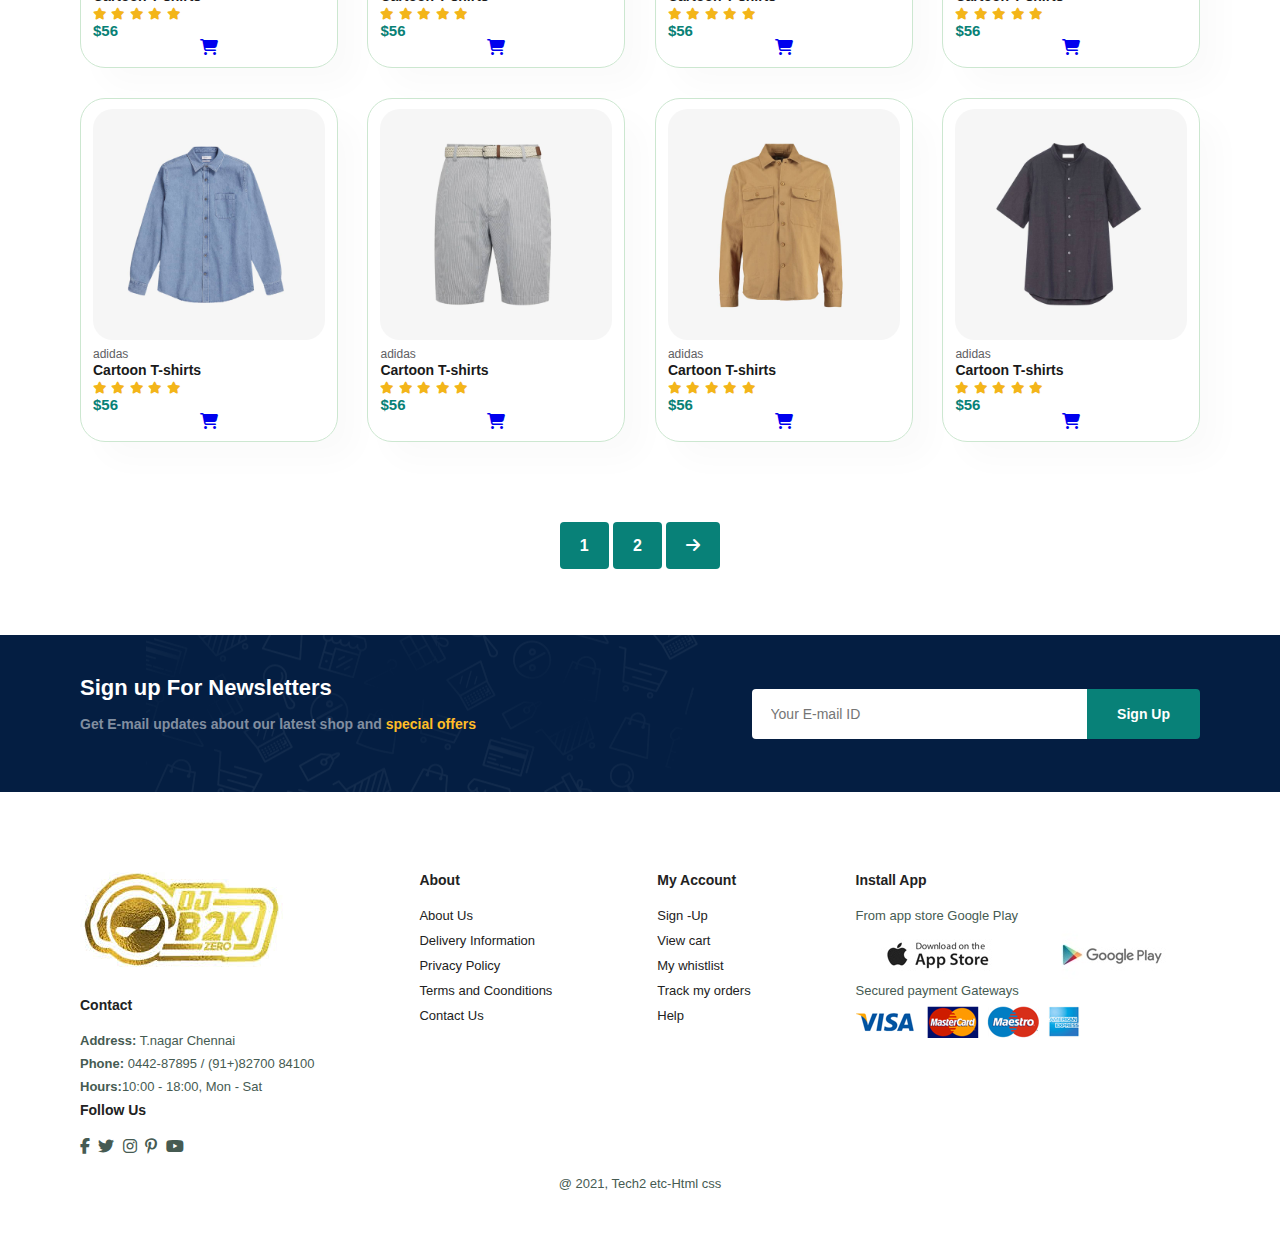
<file: shop.html>
<!DOCTYPE html>
<html lang="en">
<head>
    <meta charset="UTF-8">
    <meta name="viewport" content="width=device-width, initial-scale=1.0">
    <title>Bala Ecommerce</title>
    <link rel="stylesheet" href="styles.css">
    <link rel="stylesheet" href="https://cdnjs.cloudflare.com/ajax/libs/font-awesome/6.5.1/css/all.min.css">
</head>
<body>
    
    <section id="header">
        <a href="#"><img src="img/products/logo3.png" class="logo" alt=""></a>
        
        <div>
            <ul id="navbar">
                <li><a class="active" href="index.html">Home</a></li>
                <li><a href="shop.html">shop</a></li>
                <li><a href="blog.html">blog</a></li>
                <li><a href="about.html">about</a></li>
                <li><a href="contact.html">contact</a></li>
                <li><a href="cart.html"><i class="fa-solid fa-bag-shopping"></i></a></li>
                <a href="#" id="close"><i class="fa-solid fa-xmark"></i></a></li>
            </ul>
        </div>
        <div id="mobile">
            <a href="cart.html"><i class="fa-solid fa-bag-shopping"></i></a>
            <i id="bar" class="fa-solid fa-bars"></i>
        </div>
    
    </section> 

<section id="page-header">
    
    <h2>#stayhome</h2>
   <p>Save more with coupons & up to 70% off! </p>
    
</section>

<section id="product1" class="section-p1">
    
    <div class="pro-container">
        <div class="pro" onclick="window.location.href='sproduct.html';">
            <img src="img/products/f1.jpg" alt="">
            <div class="des">
                <span>adidas</span>
                <h5>Cartoon T-shirts</h5>
                <div class="star">
                    <i class="fa-solid fa-star"></i>
                    <i class="fa-solid fa-star"></i>
                    <i class="fa-solid fa-star"></i>
                    <i class="fa-solid fa-star"></i>
                    <i class="fa-solid fa-star"></i>
                </div>
                <h4>$56</h4>
            </div>
            <a href="#"><i class="fa-solid fa-cart-shopping"></i></a>
        </div>
        <div class="pro">
            <img src="img/products/f2.jpg" alt="">
            <div class="des">
                <span>adidas</span>
                <h5>Cartoon T-shirts</h5>
                <div class="star">
                    <i class="fa-solid fa-star"></i>
                    <i class="fa-solid fa-star"></i>
                    <i class="fa-solid fa-star"></i>
                    <i class="fa-solid fa-star"></i>
                    <i class="fa-solid fa-star"></i>
                </div>
                <h4>$56</h4>
            </div>
            <a href="#"><i class="fa-solid fa-cart-shopping"></i></a>
        </div>
        <div class="pro">
            <img src="img/products/f3.jpg" alt="">
            <div class="des">
                <span>adidas</span>
                <h5>Cartoon T-shirts</h5>
                <div class="star">
                    <i class="fa-solid fa-star"></i>
                    <i class="fa-solid fa-star"></i>
                    <i class="fa-solid fa-star"></i>
                    <i class="fa-solid fa-star"></i>
                    <i class="fa-solid fa-star"></i>
                </div>
                <h4>$56</h4>
            </div>
            <a href="#"><i class="fa-solid fa-cart-shopping"></i></a>
        </div>
        <div class="pro">
            <img src="img/products/f4.jpg" alt="">
            <div class="des">
                <span>adidas</span>
                <h5>Cartoon T-shirts</h5>
                <div class="star">
                    <i class="fa-solid fa-star"></i>
                    <i class="fa-solid fa-star"></i>
                    <i class="fa-solid fa-star"></i>
                    <i class="fa-solid fa-star"></i>
                    <i class="fa-solid fa-star"></i>
                </div>
                <h4>$56</h4>
            </div>
            <a href="#"><i class="fa-solid fa-cart-shopping"></i></a>
        </div>
        <div class="pro">
            <img src="img/products/f5.jpg" alt="">
            <div class="des">
                <span>adidas</span>
                <h5>Cartoon T-shirts</h5>
                <div class="star">
                    <i class="fa-solid fa-star"></i>
                    <i class="fa-solid fa-star"></i>
                    <i class="fa-solid fa-star"></i>
                    <i class="fa-solid fa-star"></i>
                    <i class="fa-solid fa-star"></i>
                </div>
                <h4>$56</h4>
            </div>
            <a href="#"><i class="fa-solid fa-cart-shopping"></i></a>
        </div>
        <div class="pro">
            <img src="img/products/f6.jpg" alt="">
            <div class="des">
                <span>adidas</span>
                <h5>Cartoon T-shirts</h5>
                <div class="star">
                    <i class="fa-solid fa-star"></i>
                    <i class="fa-solid fa-star"></i>
                    <i class="fa-solid fa-star"></i>
                    <i class="fa-solid fa-star"></i>
                    <i class="fa-solid fa-star"></i>
                </div>
                <h4>$56</h4>
            </div>
            <a href="#"><i class="fa-solid fa-cart-shopping"></i></a>
        </div>
        <div class="pro">
            <img src="img/products/f7.jpg" alt="">
            <div class="des">
                <span>adidas</span>
                <h5>Cartoon T-shirts</h5>
                <div class="star">
                    <i class="fa-solid fa-star"></i>
                    <i class="fa-solid fa-star"></i>
                    <i class="fa-solid fa-star"></i>
                    <i class="fa-solid fa-star"></i>
                    <i class="fa-solid fa-star"></i>
                </div>
                <h4>$56</h4>
            </div>
            <a href="#"><i class="fa-solid fa-cart-shopping"></i></a>
        </div>
        <div class="pro">
            <img src="img/products/f8.jpg" alt="">
            <div class="des">
                <span>adidas</span>
                <h5>Cartoon T-shirts</h5>
                <div class="star">
                    <i class="fa-solid fa-star"></i>
                    <i class="fa-solid fa-star"></i>
                    <i class="fa-solid fa-star"></i>
                    <i class="fa-solid fa-star"></i>
                    <i class="fa-solid fa-star"></i>
                </div>
                <h4>$56</h4>
            </div>
            <a href="#"><i class="fa-solid fa-cart-shopping"></i></a>
        </div>

        <div class="pro">
            <img src="img/products/n1.jpg" alt="">
            <div class="des">
                <span>adidas</span>
                <h5>Cartoon T-shirts</h5>
                <div class="star">
                    <i class="fa-solid fa-star"></i>
                    <i class="fa-solid fa-star"></i>
                    <i class="fa-solid fa-star"></i>
                    <i class="fa-solid fa-star"></i>
                    <i class="fa-solid fa-star"></i>
                </div>
                <h4>$56</h4>
            </div>
            <a href="#"><i class="fa-solid fa-cart-shopping"></i></a>
        </div>
        <div class="pro">
            <img src="img/products/n2.jpg" alt="">
            <div class="des">
                <span>adidas</span>
                <h5>Cartoon T-shirts</h5>
                <div class="star">
                    <i class="fa-solid fa-star"></i>
                    <i class="fa-solid fa-star"></i>
                    <i class="fa-solid fa-star"></i>
                    <i class="fa-solid fa-star"></i>
                    <i class="fa-solid fa-star"></i>
                </div>
                <h4>$56</h4>
            </div>
            <a href="#"><i class="fa-solid fa-cart-shopping"></i></a>
        </div>
        <div class="pro">
            <img src="img/products/n3.jpg" alt="">
            <div class="des">
                <span>adidas</span>
                <h5>Cartoon T-shirts</h5>
                <div class="star">
                    <i class="fa-solid fa-star"></i>
                    <i class="fa-solid fa-star"></i>
                    <i class="fa-solid fa-star"></i>
                    <i class="fa-solid fa-star"></i>
                    <i class="fa-solid fa-star"></i>
                </div>
                <h4>$56</h4>
            </div>
            <a href="#"><i class="fa-solid fa-cart-shopping"></i></a>
        </div>
        <div class="pro">
            <img src="img/products/n4.jpg" alt="">
            <div class="des">
                <span>adidas</span>
                <h5>Cartoon T-shirts</h5>
                <div class="star">
                    <i class="fa-solid fa-star"></i>
                    <i class="fa-solid fa-star"></i>
                    <i class="fa-solid fa-star"></i>
                    <i class="fa-solid fa-star"></i>
                    <i class="fa-solid fa-star"></i>
                </div>
                <h4>$56</h4>
            </div>
            <a href="#"><i class="fa-solid fa-cart-shopping"></i></a>
        </div>
        <div class="pro">
            <img src="img/products/n5.jpg" alt="">
            <div class="des">
                <span>adidas</span>
                <h5>Cartoon T-shirts</h5>
                <div class="star">
                    <i class="fa-solid fa-star"></i>
                    <i class="fa-solid fa-star"></i>
                    <i class="fa-solid fa-star"></i>
                    <i class="fa-solid fa-star"></i>
                    <i class="fa-solid fa-star"></i>
                </div>
                <h4>$56</h4>
            </div>
            <a href="#"><i class="fa-solid fa-cart-shopping"></i></a>
        </div>
        <div class="pro">
            <img src="img/products/n6.jpg" alt="">
            <div class="des">
                <span>adidas</span>
                <h5>Cartoon T-shirts</h5>
                <div class="star">
                    <i class="fa-solid fa-star"></i>
                    <i class="fa-solid fa-star"></i>
                    <i class="fa-solid fa-star"></i>
                    <i class="fa-solid fa-star"></i>
                    <i class="fa-solid fa-star"></i>
                </div>
                <h4>$56</h4>
            </div>
            <a href="#"><i class="fa-solid fa-cart-shopping"></i></a>
        </div>
        <div class="pro">
            <img src="img/products/n7.jpg" alt="">
            <div class="des">
                <span>adidas</span>
                <h5>Cartoon T-shirts</h5>
                <div class="star">
                    <i class="fa-solid fa-star"></i>
                    <i class="fa-solid fa-star"></i>
                    <i class="fa-solid fa-star"></i>
                    <i class="fa-solid fa-star"></i>
                    <i class="fa-solid fa-star"></i>
                </div>
                <h4>$56</h4>
            </div>
            <a href="#"><i class="fa-solid fa-cart-shopping"></i></a>
        </div>
        <div class="pro">
            <img src="img/products/n8.jpg" alt="">
            <div class="des">
                <span>adidas</span>
                <h5>Cartoon T-shirts</h5>
                <div class="star">
                    <i class="fa-solid fa-star"></i>
                    <i class="fa-solid fa-star"></i>
                    <i class="fa-solid fa-star"></i>
                    <i class="fa-solid fa-star"></i>
                    <i class="fa-solid fa-star"></i>
                </div>
                <h4>$56</h4>
            </div>
            <a href="#"><i class="fa-solid fa-cart-shopping"></i></a>
        </div>
    </div>
</section>

<section id="pagination" class="section-p1">
    <a href="#">1</a>
    <a href="#">2</a>
    <a href="#"><i class="fa-solid fa-arrow-right"></i></a>
</section>

<section id="newsletter" class="section-p1 section-m1">
    <div class="newstext">
        <h4>Sign up For Newsletters</h4>
        <p>Get E-mail updates about our latest shop and <span>special offers</span></p>
    </div>
    <div class="form">
        <input type="text" placeholder="Your E-mail ID">
        <button class="normal">Sign Up</button>
    </div>
</section>

<footer class="section-p1">
    <div class="col">
        <img class="logo" src="img/products/logo3.png" alt="">
        <h4>Contact</h4>
        <p><strong>Address:</strong> T.nagar Chennai</p>
        <p><strong>Phone:</strong> 0442-87895 / (91+)82700 84100</p>
        <p><strong>Hours:</strong>10:00 - 18:00, Mon - Sat</p>
        <div class="follow">
            <h4>Follow Us</h4>
            <div class="icon">
                <i class="fab fa-facebook-f"></i>
                <i class="fab fa-twitter"></i>
                <i class="fab fa-instagram"></i>
                <i class="fab fa-pinterest-p"></i>
                <i class="fab fa-youtube"></i>
            </div>
        </div>
    </div>
    <div class="col">
        <h4>About</h4>
        <a href="#">About Us</a>
        <a href="#">Delivery Information</a>
        <a href="#">Privacy Policy</a>
        <a href="#">Terms and Coonditions</a> 
        <a href="#">Contact Us</a>
    </div>
    <div class="col">
        <h4>My Account</h4>
        <a href="#">Sign -Up</a>
        <a href="#">View cart</a>
        <a href="#">My whistlist</a>
        <a href="#">Track my orders</a> 
        <a href="#">Help</a>
    </div>
    <div class="col">
        <h4>Install App</h4>
        <p>From app store Google Play</p>
        <div class="row">
            <img src="img/pay/app.jpg" alt="">
            <img src="img/pay/play.jpg" alt="">
        </div>
        <p>Secured payment Gateways</p>
        <img src="img/pay/pay.png" alt="">
    </div>

    <div class="copyright">
        <p>@ 2021, Tech2 etc-Html css</p>
    </div>
</footer>



<script src="script.js"></script>
</body>
</html>
</file>
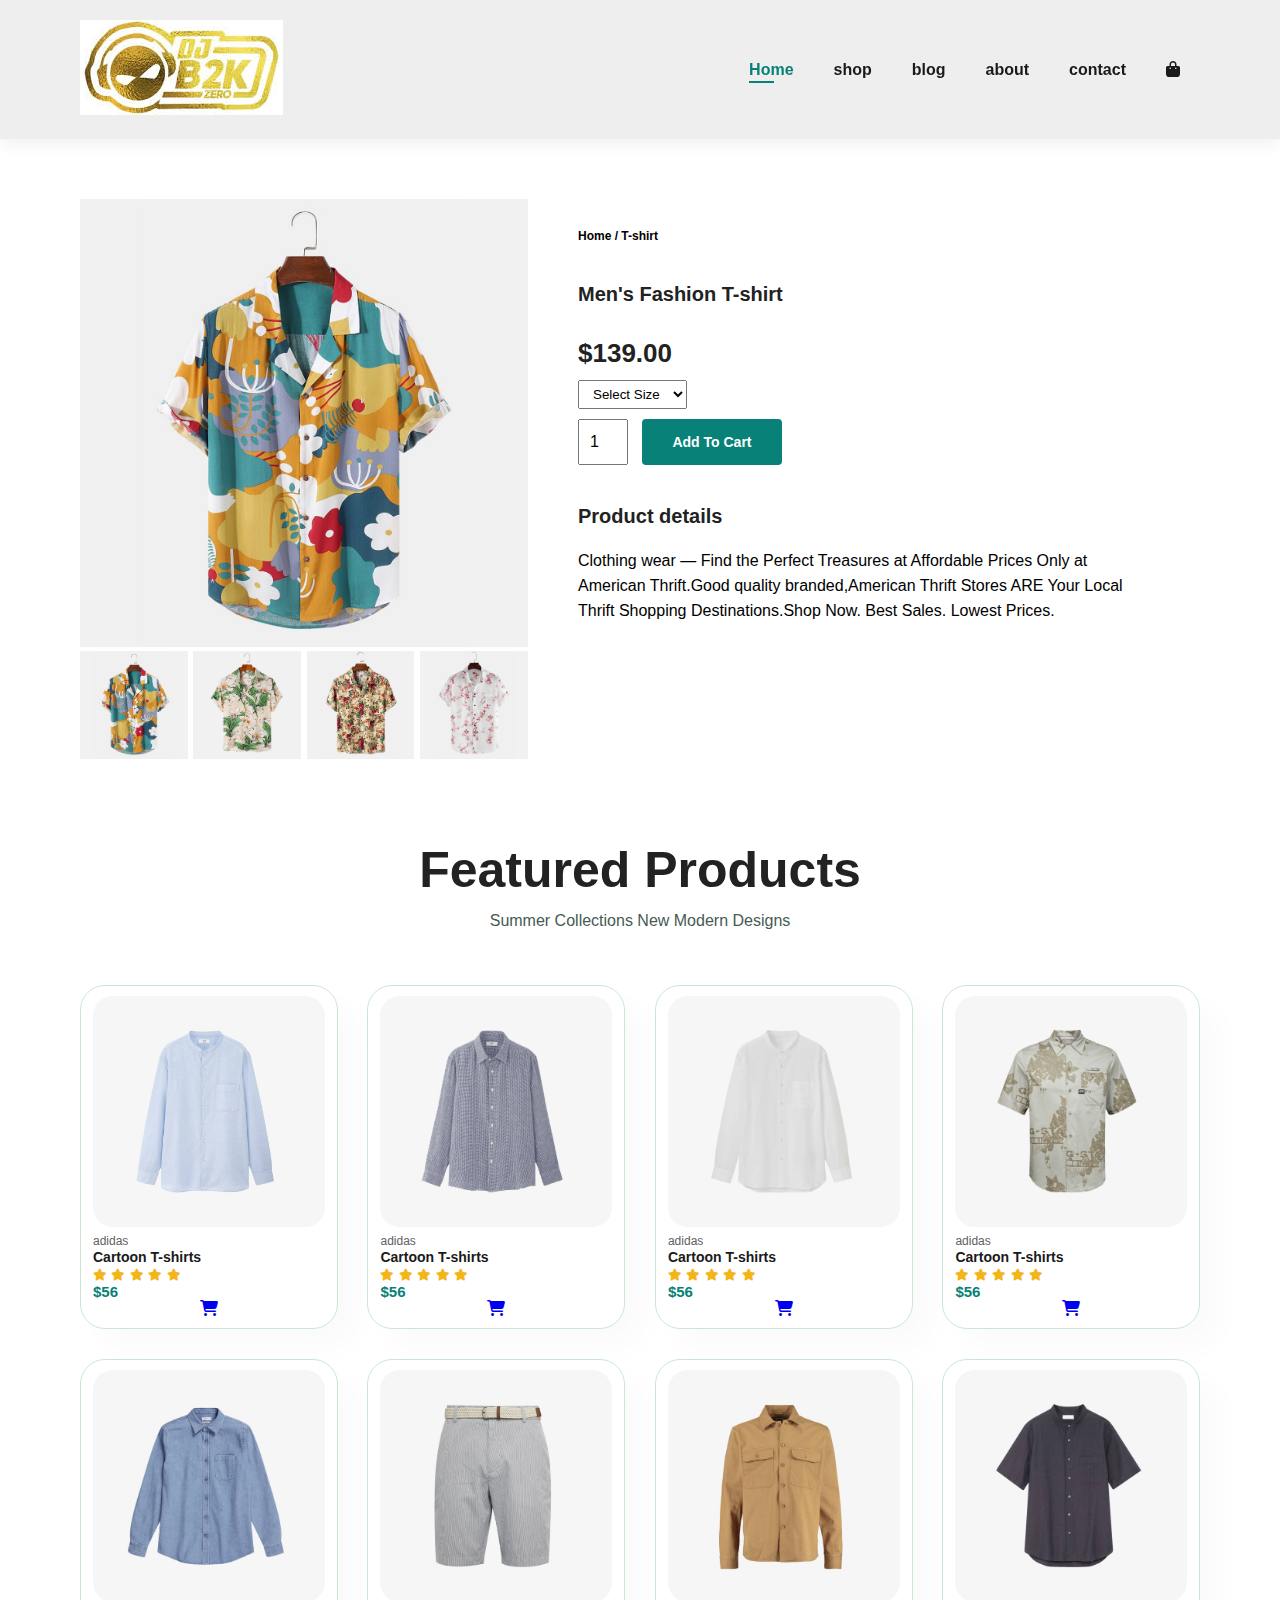
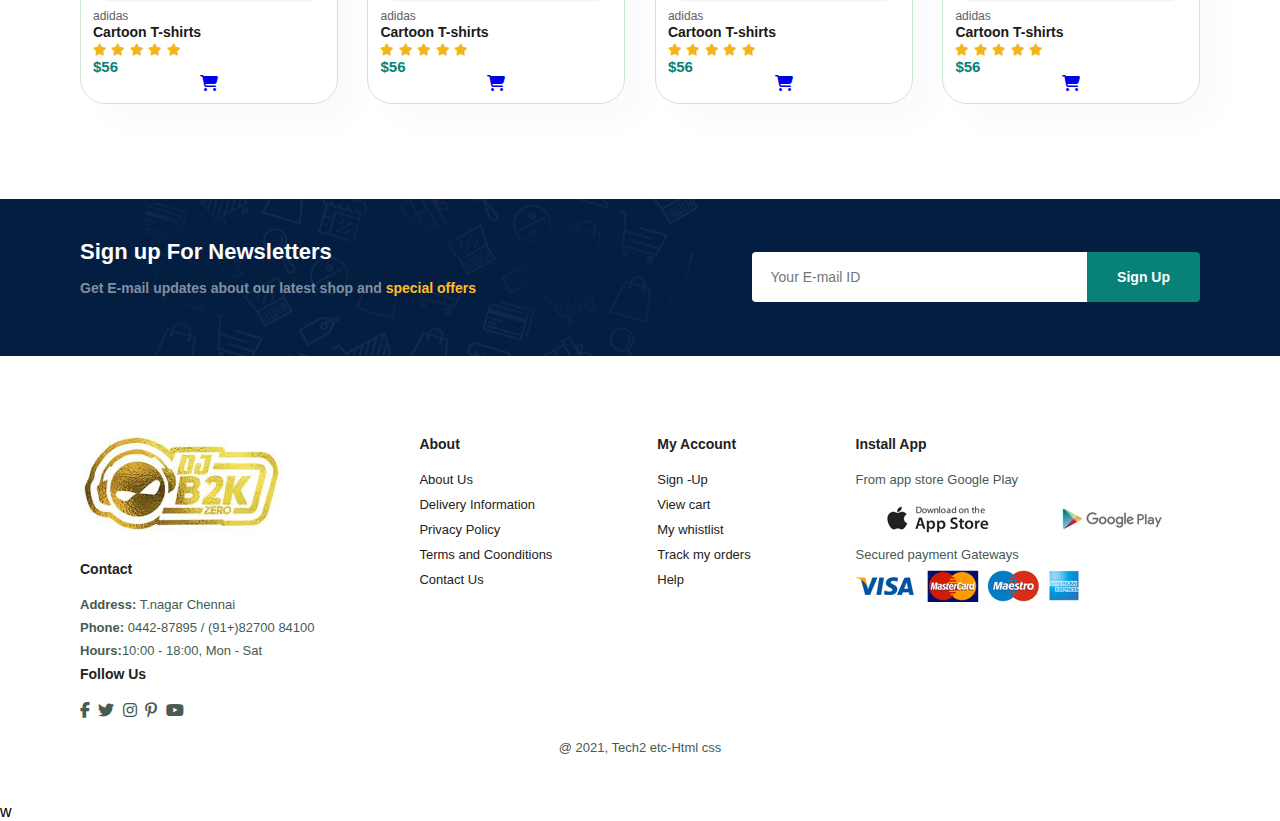
<file: sproduct.html>
<!DOCTYPE html>
<html lang="en">
<head>
    <meta charset="UTF-8">
    <meta name="viewport" content="width=device-width, initial-scale=1.0">
    <title>Bala Ecommerce</title>
    <link rel="stylesheet" href="styles.css">
    <link rel="stylesheet" href="https://cdnjs.cloudflare.com/ajax/libs/font-awesome/6.5.1/css/all.min.css">
</head>
<body>
    
    <section id="header">
        <a href="#"><img src="img/products/logo3.png" class="logo" alt=""></a>
        
        <div>
            <ul id="navbar">
                <li><a class="active" href="index.html">Home</a></li>
                <li><a href="shop.html">shop</a></li>
                <li><a href="blog.html">blog</a></li>
                <li><a href=about.html">about</a></li>
                <li><a href="contact.html">contact</a></li>
                <li><a href="cart.html"><i class="fa-solid fa-bag-shopping"></i></a></li>
                <a href="#" id="close"><i class="fa-solid fa-xmark"></i></a></li>
            </ul>
        </div>
        <div id="mobile">
            <a href="cart.html"><i class="fa-solid fa-bag-shopping"></i></a>
            <i id="bar" class="fa-solid fa-bars"></i>
        </div>
    
    </section> 

<section id="prodetails" class="section-p1">
    <div class="single-pro-image">
        <img src="img/products/f1.jpg" width="100%" id="MainImg" alt="" >
        <div class="small-img-group">
            <div class="small-img-col">
                <img src="img/products/f1.jpg" width="100%" class="small-img" alt="">
            </div>
            <div class="small-img-col">
                <img src="img/products/f2.jpg" width="100%" class="small-img" alt="">
            </div>
            <div class="small-img-col">
                <img src="img/products/f3.jpg" width="100%" class="small-img" alt="">
            </div>
            <div class="small-img-col">
                <img src="img/products/f4.jpg" width="100%" class="small-img" alt="">
            </div>
        </div>

    </div>

    <div class="single-pro-details">
        <h6>Home / T-shirt</h6>
        <h4>Men's Fashion T-shirt</h4>
        <h2>$139.00</h2>
        <select>
            <option>Select Size</option>
            <option>XL</option>
            <option>XXL</option>
            <option>Small</option>
            <option>Large</option>
        </select>
        <input type="number" value="1">
        <a href="cart.html"><button class="normal">Add To Cart</button></a>
        <h4>Product details</h4>
        <span>Clothing wear — Find the Perfect Treasures at Affordable Prices Only at American 
            Thrift.Good quality branded,American Thrift Stores ARE Your Local Thrift Shopping
             Destinations.Shop Now. Best Sales. Lowest Prices.</span>
    </div>
</section>
<section id="product1" class="section-p1">
    <h2>Featured Products</h2>
        <p>Summer Collections New Modern Designs</p>
        <div class="pro-container">
            <div class="pro">
                <img src="img/products/n1.jpg" alt="">
                <div class="des">
                    <span>adidas</span>
                    <h5>Cartoon T-shirts</h5>
                    <div class="star">
                        <i class="fa-solid fa-star"></i>
                        <i class="fa-solid fa-star"></i>
                        <i class="fa-solid fa-star"></i>
                        <i class="fa-solid fa-star"></i>
                        <i class="fa-solid fa-star"></i>
                    </div>
                    <h4>$56</h4>
                </div>
                <a href="#"><i class="fa-solid fa-cart-shopping"></i></a>
            </div>
            <div class="pro">
                <img src="img/products/n2.jpg" alt="">
                <div class="des">
                    <span>adidas</span>
                    <h5>Cartoon T-shirts</h5>
                    <div class="star">
                        <i class="fa-solid fa-star"></i>
                        <i class="fa-solid fa-star"></i>
                        <i class="fa-solid fa-star"></i>
                        <i class="fa-solid fa-star"></i>
                        <i class="fa-solid fa-star"></i>
                    </div>
                    <h4>$56</h4>
                </div>
                <a href="#"><i class="fa-solid fa-cart-shopping"></i></a>
            </div>
            <div class="pro">
                <img src="img/products/n3.jpg" alt="">
                <div class="des">
                    <span>adidas</span>
                    <h5>Cartoon T-shirts</h5>
                    <div class="star">
                        <i class="fa-solid fa-star"></i>
                        <i class="fa-solid fa-star"></i>
                        <i class="fa-solid fa-star"></i>
                        <i class="fa-solid fa-star"></i>
                        <i class="fa-solid fa-star"></i>
                    </div>
                    <h4>$56</h4>
                </div>
                <a href="#"><i class="fa-solid fa-cart-shopping"></i></a>
            </div>
            <div class="pro">
                <img src="img/products/n4.jpg" alt="">
                <div class="des">
                    <span>adidas</span>
                    <h5>Cartoon T-shirts</h5>
                    <div class="star">
                        <i class="fa-solid fa-star"></i>
                        <i class="fa-solid fa-star"></i>
                        <i class="fa-solid fa-star"></i>
                        <i class="fa-solid fa-star"></i>
                        <i class="fa-solid fa-star"></i>
                    </div>
                    <h4>$56</h4>
                </div>
                <a href="#"><i class="fa-solid fa-cart-shopping"></i></a>
            </div>
            <div class="pro">
                <img src="img/products/n5.jpg" alt="">
                <div class="des">
                    <span>adidas</span>
                    <h5>Cartoon T-shirts</h5>
                    <div class="star">
                        <i class="fa-solid fa-star"></i>
                        <i class="fa-solid fa-star"></i>
                        <i class="fa-solid fa-star"></i>
                        <i class="fa-solid fa-star"></i>
                        <i class="fa-solid fa-star"></i>
                    </div>
                    <h4>$56</h4>
                </div>
                <a href="#"><i class="fa-solid fa-cart-shopping"></i></a>
            </div>
            <div class="pro">
                <img src="img/products/n6.jpg" alt="">
                <div class="des">
                    <span>adidas</span>
                    <h5>Cartoon T-shirts</h5>
                    <div class="star">
                        <i class="fa-solid fa-star"></i>
                        <i class="fa-solid fa-star"></i>
                        <i class="fa-solid fa-star"></i>
                        <i class="fa-solid fa-star"></i>
                        <i class="fa-solid fa-star"></i>
                    </div>
                    <h4>$56</h4>
                </div>
                <a href="#"><i class="fa-solid fa-cart-shopping"></i></a>
            </div>
            <div class="pro">
                <img src="img/products/n7.jpg" alt="">
                <div class="des">
                    <span>adidas</span>
                    <h5>Cartoon T-shirts</h5>
                    <div class="star">
                        <i class="fa-solid fa-star"></i>
                        <i class="fa-solid fa-star"></i>
                        <i class="fa-solid fa-star"></i>
                        <i class="fa-solid fa-star"></i>
                        <i class="fa-solid fa-star"></i>
                    </div>
                    <h4>$56</h4>
                </div>
                <a href="#"><i class="fa-solid fa-cart-shopping"></i></a>
            </div>
            <div class="pro">
                <img src="img/products/n8.jpg" alt="">
                <div class="des">
                    <span>adidas</span>
                    <h5>Cartoon T-shirts</h5>
                    <div class="star">
                        <i class="fa-solid fa-star"></i>
                        <i class="fa-solid fa-star"></i>
                        <i class="fa-solid fa-star"></i>
                        <i class="fa-solid fa-star"></i>
                        <i class="fa-solid fa-star"></i>
                    </div>
                    <h4>$56</h4>
                </div>
                <a href="#"><i class="fa-solid fa-cart-shopping"></i></a>
            </div>
        </div>
    </section>


<section id="newsletter" class="section-p1 section-m1">
    <div class="newstext">
        <h4>Sign up For Newsletters</h4>
        <p>Get E-mail updates about our latest shop and <span>special offers</span></p>
    </div>
    <div class="form">
        <input type="text" placeholder="Your E-mail ID">
        <button class="normal">Sign Up</button>
    </div>
</section>

<footer class="section-p1">
    <div class="col">
        <img class="logo" src="img/products/logo3.png" alt="">
        <h4>Contact</h4>
        <p><strong>Address:</strong> T.nagar Chennai</p>
        <p><strong>Phone:</strong> 0442-87895 / (91+)82700 84100</p>
        <p><strong>Hours:</strong>10:00 - 18:00, Mon - Sat</p>
        <div class="follow">
            <h4>Follow Us</h4>
            <div class="icon">
                <i class="fab fa-facebook-f"></i>
                <i class="fab fa-twitter"></i>
                <i class="fab fa-instagram"></i>
                <i class="fab fa-pinterest-p"></i>
                <i class="fab fa-youtube"></i>
            </div>
        </div>
    </div>
    <div class="col">
        <h4>About</h4>
        <a href="#">About Us</a>
        <a href="#">Delivery Information</a>
        <a href="#">Privacy Policy</a>
        <a href="#">Terms and Coonditions</a> 
        <a href="#">Contact Us</a>
    </div>
    <div class="col">
        <h4>My Account</h4>
        <a href="#">Sign -Up</a>
        <a href="#">View cart</a>
        <a href="#">My whistlist</a>
        <a href="#">Track my orders</a> 
        <a href="#">Help</a>
    </div>
    <div class="col">
        <h4>Install App</h4>
        <p>From app store Google Play</p>
        <div class="row">
            <img src="img/pay/app.jpg" alt="">
            <img src="img/pay/play.jpg" alt="">
        </div>
        <p>Secured payment Gateways</p>
        <img src="img/pay/pay.png" alt="">
    </div>

    <div class="copyright">
        <p>@ 2021, Tech2 etc-Html css</p>
    </div>
</footer>

<script>
    var MainImg=document.getElementById("MainImg");
    var smallimg =document.getElementsByClassName("small-img");

    smallimg[0].onclick = function(){
        MainImg.src= smallimg[0].src;
    }
    smallimg[1].onclick = function(){
        MainImg.src= smallimg[1].src;
    }
    smallimg[2].onclick = function(){
        MainImg.src= smallimg[2].src;
    }
    smallimg[3].onclick = function(){
        MainImg.src= smallimg[3].src;
    }
</script>



<script src="script.js"></script>
</body>
</html>w
</file>
<file: styles.css>
@import url('https://fonts.googleapis.com/css2?family=League+Spartan:wght@100..900&display=swap');
*{
    margin: 0;
    padding: 0;
    box-sizing: border-box;
    font-family: 'League+Spartan',sans-serif;
    }

   h1 {
    font-size: 50px;
    line-height: 64px;
    color: #222;

    }

    h2{
        font-size: 50px;
        line-height: 54px;
        color: #222;
    }
    h4{
        font-size: 20px;
        color: #222;
    }
    h6{
        font-weight: 700;
        font-size: 12px;
    }

    p{
        font-size: 16px;
        color: #465b52;
        margin: 15px 0 20px 0;

    }
    .section-p1{
        padding: 40px 80px;
    }
    .section-m1{
        margin: 40px 0;
    }

    button.normal{
        font-size: 14px;
        font-weight: 600;
        padding: 15px 30px;
        color: #000;
        background-color: #fff;
        border-radius: 4px;
        cursor: pointer;
        border: none;
        outline: none;
        transition: 0.2s;
    }
    button.white{
        font-size: 13px;
        font-weight: 600;
        padding: 11px 18px;
        color: #fff;
        background-color:transparent;
        cursor: pointer;
        border: 1px solid #fff;
        outline: none;
        transition: 0.2s;
    }
    body{
        width: 100%;
    }

/* header start */
#header{
    display: flex;
    align-items: center;
    justify-content: space-between;
    padding: 20px 80px;
    background: #eee;
    box-shadow: 0 5px 15px rgb(0,0,0,0.06);
    z-index: 999 ;
    position: sticky;
    left: 0;
    top: 0;
}

#navbar{
    display: flex;
    align-items: center;
    justify-content: center;
}
#navbar li{
    list-style: none;
    padding: 0 20px;
    position: relative;
}
#navbar li a{
    text-decoration: none;
    font-size: 16px;
    font-weight: 600;
    color: #1a1a1a;
    transition: 0.3s ease;

}
#navbar li a:hover,
#navbar li a.active{
    color: #088178;
}
#navbar li a.active::after,
#navbar li a:hover::after
{
    content: "";
    width: 30%;
    height: 2px;
    background-color: #088178;
    position: absolute;
    bottom: -4px;
    left:20px;
}

#mobile{
    display: none;
    align-items: center;
}
#close{
    display: none;
}

#bala{
    background-image: url("img/products/ho1.jpg");
    height: 90vh;
    width: 100%;
    background-size: cover;
    background-position: top 25% right  0;
    padding: 0 80px;
    display: flex;
    flex-direction: column;
    align-items: flex-start;
    justify-content: center;
}
#bala h4{
    padding-bottom: 0px;
}
#bala h1{
    color: #088178;
} 
#bala button{
    background-image: url("img/products/button.png");
    background-color :transparent;
    color: #088178;
    border: 0;
    padding: 14px 80px 14px 65px;
    background-repeat:no-repeat;
    cursor: pointer;
    font-weight: 700;
    font-size: 16px;
}

#feature{
    display: flex;
    align-items: center;
    justify-content: space-between;
    flex-wrap: wrap;
}


#feature .fe-box{
    width: 180px;
    text-align: center;
    padding: 25px 15px;
    box-shadow: 20px 20px 34px rgb(0,0,0,0.03);
    border: 1px solid #cce7d0;
    border-radius: 4px;
    margin:15px 0;

}
#feature .fe-box:hover{
    box-shadow: 10px 10px 54px rgba(70,62,221, 0.1);
}
#feature .fe-box img{
    width: 100%;
    margin-bottom: 10px;


}
#feature .fe-box h6{
    display: inline-block;
    padding: 9px 8px 6px 8px;
    line-height: 1;
    border-radius: 4px;
    color: #088178;
    background-color: #fdddfd;

}
#feature .fe-box:nth-child(2) h6{
    background-color: #cdebbc;
}
#feature .fe-box:nth-child(3) h6{
    background-color: #cdebbc;
}
#feature .fe-box:nth-child(4) h6{
    background-color: #cdebbc;
}
#feature .fe-box:nth-child(5) h6{
    background-color: #cdebbc;
}
#feature .fe-box:nth-child(6) h6{
    background-color: #cdebbc;
}

#product1 {
    text-align: center;
}
#product1 .pro-container{
    display: flex;
    padding-top: 20px;
    flex-wrap: wrap;
    justify-content: space-between;
}
#product1 .pro{
    width: 23%;
    min-width:250px;
    padding: 10px 12px;
    border: 1px solid #cce7d0;
    border-radius: 25px;
    cursor: pointer;
    box-shadow: 20px 20px 30px rgb(0,0,0,0.02);
    margin: 15px 0;
    transition: 0.2s ease;
    position: relative;
}
#product1 .pro img{
    width: 100%;
    border-radius: 20px;

}
#product1 .pro .des{
    text-align: start;
    padding: 0px ;
}
#product1 .pro .des span{
    color: #606063;
    font-size: 12px;
}#product1 .pro .des h5{
    padding-top: 0px;
    color: #1a1a1a;
    font-size: 14px;
}
#product1 .pro .des i{
    font-size: 12px;
    color: rgb(243, 181, 25);
}
#product1 .pro .des h4{
    padding-top:0px ;
    font-size: 15px;
    font-weight: 700;
    color: #088176;
}
#product1 .pro .cart{
    width: 40px;
    height:20px;
    line-height: 20px;
    border-radius: 50px;
    background-color: #e8f6ea;
    font-weight: 500;
    color: #088176;
    border: 1px solid #cce7d0;
    position: absolute;
    bottom: 20px;
    right: 10px;
}




#banner{
    display: flex;
    flex-direction: column;
    justify-content: center;
    align-items: center;
    text-align: center;
    background-image: url(shop1.jpeg);
    width: 100%;
    height: 40vh;
    background-position: center;
    background-size: cover;

}
#banner h3{
    color: #fff;
    font-size: 16px;

}
#banner h2 span{
    color: red;
    font-size: 30px;
    padding: 10px 0;
}

#button{
    background-color: blue;
    background-size: cover;
    
    
}

#banner button:hover{
    background-color: #088176;
    color: #fff;
    border-radius: 20px;
}

#sm-banner{
    display: flex;
    justify-content: space-between;
    flex-wrap: wrap;
    padding: 0 50px 0 50px;
}

#sm-banner .banner-box{
    display: flex;
    flex-direction: column;
    justify-content: center;
    align-items: center;
    text-align: center;
    background-image: url(shop1.jpeg);
    width: 580px;
    height: 50vh;
    background-position: center;
    background-size: cover;
    padding-left: 50px;
}
#sm-banner .banner-box2{
    background-image: url(shop3.jpeg);
}
#sm-banner .banner-box:hover button{
background-color: #088176;
border: 1px solid #088176;
}
#banner3{
    display: flex;
    justify-content: space-between;
    flex-wrap: wrap;
    padding: 0 80px;
}

#banner3 .banner-box{
    display: flex;
    flex-direction: column;
    justify-content: center;
    align-items:flex-start;
    background-image: url(img/banner/b7.jpg);
    min-width: 30%;
    height: 30vh;
    background-position: center;
    background-size: cover;
    margin-top: 50px;
    padding: 20px;
    margin-bottom: 20px;
}
#banner3 .banner-box2{
    background-image: url(img/banner/b4.jpg);
}
#banner3 .banner-box3{
    background-image: url(img/banner/b18.jpg);
}
#banner3 h2{
    color: #fff;
    font-weight: 900;
    font-size: 22px;
}
#banner3 h3{
    color:#ec544e;
    font-weight: 800;
    font-size: 15px;
}

#newsletter{
    display: flex;
    justify-content: space-between;
    flex-wrap: wrap;
    align-items: center;
    background-image: url("img/banner/b14.png");
    background-repeat: no-repeat;
    background-position: 20% 30%;
    background-color: #041e42;
}
#newsletter h4{
    font-size: 22px;
    font-weight: 700;
    color: #fff;
}
#newsletter p{
    font-size: 14px;
    font-weight: 600;
    color: #818ea0;
}
#newsletter p span{
    color: #ffbd27;
}
#newsletter .form{
    display: flex;
    width: 40%;
}
#newsletter input{
    height: 3.125rem;
    padding: 0 1.25em;
    font-size: 14px;
    width: 100%;
    border: 1px solid transparent;
    border-radius: 4px;
    outline: none;
    border-top-right-radius: 0;
    border-bottom-right-radius:0 ;

}
#newsletter button {
    background-color: #088178;
    color: #fff;
    white-space: nowrap;
    border-top-left-radius: 0;
    border-bottom-left-radius: 0;

}
footer{
    display: flex;
    flex-wrap: wrap;
    justify-content: space-between;
}
footer .col{
    display: flex;
    flex-direction: column;
    align-items: flex-start;
    margin-bottom: 20px;
}
footer .logo{
    margin-bottom: 30px;
}
footer h4{
    font-size: 14px;
    padding-bottom: 20px;
}
footer p{
    font-size: 13px;
    margin: 0 0 8px 0;
}
footer a{
    font-size: 13px;
    text-decoration: none;
    color: #222;
    margin-bottom: 10px;
}
 footer .follow i{
    color: #465b52;
    padding-right: 4px;
    cursor: pointer;
 }

 footer .install .row img{
    border: 1px solid #088176;
    border-radius: 6px;
 }
footer .follow i:hover
    footer a:hover{
        color: #088176;
    }
footer .copyright{
    width: 100%;
    text-align: center;
}

/* shop page */
#page-header {
    background-image: url("img/banner/b1.jpg");
    width: 100%;
    height: 40vh;
    background-size:cover;
    display: flex;
    justify-content: center;
    text-align: center;
    flex-direction: column;
    padding: 14px;
}

#page-header h2,
#page-header p{
color: #fff;
}

#pagination{
    text-align: center;
}
#pagination a{
    text-decoration: none;
    background-color: #088178;
    padding: 15px 20px;
    border-radius: 4px;
    color: #fff;
    font-weight: 600;
}

/* single product*/
#prodetails{
    display: flex;
    margin-top: 20px;
}


#prodetails .single-pro-image{
   width: 40%;
   margin-right: 50px;
}
.small-img-group{
    display: flex;
    justify-content:space-between;
}
.small-img-col{
    flex-basis: 24%;
    cursor: pointer;
}

#prodetails .single-pro-details{
    width: 50%;
    padding-top: 30px;
}
#prodetails .single-pro-details h4{
    padding: 40px 0 20px 0;
}
#prodetails .single-pro-details h2{
font-size: 26px;
}

#prodetails .single-pro-details select{
    display: block;
    padding: 5px 10px;
    margin-bottom: 10px;
}
#prodetails .single-pro-details input{
    width: 50px;
    height: 46px;
    padding-left: 10px;
    font-size: 16px;
    margin-right: 10px;
}
#prodetails .single-pro-details input:focus{
    outline: none;
}

#prodetails .single-pro-details button{
    background-color: #088178;
    color: #fff;
}

#prodetails .single-pro-details span{
    line-height: 25px;
}

/* blog page */
#page-header.blog-header{
    background-image: url("img/banner/b19.jpg");    
}
#blog{
    padding: 150px 150px 0 150px;
}
#blog .blog-box{
    display: flex;
    align-items: center;
    width: 100%;
    position: relative;
    padding-bottom: 70px;
}
#blog .blog-img{
    width: 50%;
    margin-right: 40px;
}
#blog img{
    width: 100%;
    height: 300px;
    object-fit: cover;
}
#blog .blog-details{
    width: 50%;
}
#blog .blog-details a{
    text-decoration: none;
    font-size: 11px;
    color: #000;
    font-weight: 700;
}
#blog .blog-details a::after{
    content: "";
    width: 50px;
    height: 1px;
    background-color: #000;
    position: absolute;
    top:4px;
    right: -60px;
}

#blog .blog-details a:hover{
    color: #088178;
}

#blog .blog-box h1{
    position: absolute;
    top: -40px;
    left: 0;
    font-size: 70px;
    font-weight: 700;
    color: #c9cbce;
    z-index: -9;
}

/*about page*/
#page-header.about-header{
    background-image: url("img/about/banner.png");
}
#about-head {
    display: flex;
    align-items: center;
}
#about-head img{
    width: 50%;
    height: auto;
}
#about-head div{
    padding-left: 40px;
}
#about-app{
    text-align: center;
}
#about-app .video{
    width: 70%;
    height: 100%;
    margin: 30px  auto 0 auto;
}
#about-app .video video{
    width: 100%;
    height: 100%;
    border-radius: 20px;
}

/*contact page*/
#contact-details{
    display: flex;
    align-items: center;
    justify-content: space-between;
}
#contact-details .details{
    width: 40%;
}
#contact-details .details span,
#form-details form span{
    font-size: 12px;
}

#contact-details .details h2,
#form-details form h2{
    font-size: 26px;
    line-height: 35px;
    padding: 20px 0;
}
#contact-details .details h3{
    font-size: 16px;
    padding-bottom: 15px;
}

#contact-details .details li{
    list-style: none;
    display: flex;
    padding: 10px 0;
}
#contact-details .details li i{
    font-size: 14px;
    padding-right: 22px;

}
#contact-details .details li p{
    margin: 0;
    font-size: 14px;
}
#contact-details .map{
    width: 55%;
    height: 400px;
}
#contact-details .map iframe{
    width: 100%;
    height: 100%;
}

#form-details{
    display: flex;
    justify-content: space-between;
    margin: 30px;
    padding: 80px;
    border: 1px solid #e1e1e1;
}

#form-details form{
    width: 65%;
    display: flex;
    flex-direction: column;
    align-items: flex-start;
}
#form-details form input,
#form-details form textarea{
    width: 100%;
    padding: 12px 15px;
    outline: none;
    margin-bottom: 20px;
    border: 1px solid #e1e1e2;

}

#form-details form button{
    background-color: #088178;
}
#form-details .people div{
    padding-bottom: 25px;
    display: flex;
    align-items: flex-start;
}
#form-details .people div img{
    width: 65px;
    height: 65px;
    object-fit: cover;
    margin-right: 15px;
}
#form-details .people div p{
    margin: 0;
    font-size: 13px;
    line-height: 25px;
}
#form-details .people div p span {
display: block;
font-size: 16px;
font-weight: 600;
color: #000;
}

/* cart page*/
#cart table{
    width: 100%;
    border-collapse: collapse;
    table-layout: fixed;
    white-space: nowrap;
}
#cart table img{
    width: 70px;
}
#cart table td:nth-child(1){
    width: 100px;
    text-align: center;
}
#cart table td:nth-child(2){
    width: 150px;
    text-align: center;
}
#cart table td:nth-child(3){
    width: 250px;
    text-align: center;
}
#cart table td:nth-child(4){
    width: 150px;
    text-align: center;
}
#cart table td:nth-child(4),
#cart table td:nth-child(5),
#cart table td:nth-child(6){
    width: 150px;
    text-align: center;
}

#cart table td:nth-child(5) input{
    width: 70px;
    padding: 10px 5px 10px 15px;
}
#cart table thead{
    border: 1px solid #e2e9e1;
    border-left: none;
    border-right: none;
}
#cart table thead td{
    font-weight: 700;
    text-transform: uppercase;
    font-size: 13px;
    padding: 18px 0;
}
#cart table tbody tr td{
    padding-top: 15px;
}
#cart table tbody td{
    font-size: 13px;
}
#cart-add{
    display: flex;
    flex-wrap: wrap;
    justify-content: space-between;
}
#coupon{
    width: 50%;
    margin-bottom: 30px;
}
#coupon h3,
#subtotal h3{
    padding-bottom: 15px;
}
#coupon input{
    padding: 10px 20px;
    outline: none;
    width: 60%;
    margin-right: 10px;
    border:1px solid #e2e9e1;
}
#coupon button,
#subtotal button{
    background-color: #088176;
    padding: 12px 20px;
}
#subtotal{
    width: 50%;
    margin-bottom: 30px;
    border: 1px solid #e2e9e1;
    padding: 30px;
}
#subtotal table{
    border-collapse: collapse;
    width: 100%;
    margin-bottom: 20px;
}
#subtotal table td{
    width: 50%;
    border: 1px solid #e2e9e1;
    padding: 10px;
    font-size: 13px;

}





@media (max-width:799px){
   
   .section-p1{
    padding: 40px 40px;
   }
    #navbar{
        display: flex;
        flex-direction: column;
        align-items: flex-start;
        justify-content: flex-start;
        position: fixed;
        top: 0;
        right: -300px;
        height: 100vh;
        width: 300px;
        background-color: #E3E6F3;
        box-shadow: 0 40px 60px rgb(0,0,0,0.1);
        padding: 80px 0 0 10px;
        transition:0.3s;

    }
    #navbar.active {
        right: 0px;
    }
    #navbar li{
        margin-bottom: 25px;
    }
    #mobile{
        display: flex;
        align-items: center;
    }
    #mobile i{
        color: #1a1a1a;
        font-size: 24px;
        padding-left: 20px;
    }

#close{
    display: initial;
    position: absolute;
    top:30px;
    left:30px;
    color:#222;
    font-size: 24px;
}
#bala{
    height: 70vh;
    padding: 0 80px;
    background-position: top 30% right 30%;

}
#feaature{
    justify-content: center;
}
#feature .fe-box{
    margin:15px 15px;
}
#product1 .pro-container{
    justify-content: center;
}
#product1 .pro{
    margin: 15px;
}
#banner{
    height: 20vh;
}
#sm-banner .banner-box{
    min-width: 100%;
    height: 30vh;
}
#banner3{
    padding: 0 40px;
}
#banner3 .banner-box{
    width: 30%;
}
#newsletter .form{
    width: 70%;
}

/*contact page*/
#form details{
    padding: 40px;
}
#form details form{
    width: 50%;
}
}



@media(max-width:477px){
  #header{
    padding: 10px 30px;
  } 
  #h1{
    font-size: 38px;
  }
  #h2{
    font-size: 32px;
  } 

  #bala{
    padding: 0 20px;
    background-position: 55%;
  }
  #feature{
    justify-content: space-between;
  }
  #feature .fe-box{
    width: 155px;
    margin: 0 0 15px 0;
  }
  #product .pro{
    width: 100%;
  }
  #banner{
    height: 40vh;
  }
  #sm-banner .banner-box{
    height: 40vh;
  }
  #sm-banner .banner-box2{
    margin-top: 20px;
  }
  #banner3 {
    padding: 0 20px;
  }
#banner3 .banner-box{
    width: 100%;
}
#newsletter{
    padding: 40px 20px;
}
#newsletter .form{
    width: 100%;
}
footer .copyright{
    text-align: start;
}

/*single product*/
#prodetails{
    display: flex;
    flex-direction: column;
}
#prodetails .single-pro-image{
    width: 100%;
    margin-right: 0px;
}
#prodetails .single-pro-details{
    width: 100%;
}

/*blog page*/
#blog{
        padding: 100px 20px 0 20px;
    }
    #blog .blog-box{
        display: flex;
        flex-direction: column;
        align-items: flex-start;
    }
    #blog .blog-img{
        width: 100%;
        margin-right: 0px;
        margin-bottom: 30px;
    }
    #blog .blog-details{
        width: 100%;
    }

    /*about page*/
#about-head{
    flex-direction: column;
}
#about-head img{
    width: 100%;
    margin-bottom: 20px;
}
#about-head div{
    padding-left: 0px;
}
#about-app .video{
    width: 100%;
}

/*contact page*/
#contact-details{
    flex-direction: column;
}
#contact-details .details{
    width: 100%;
    margin-bottom: 30px;
}
#contact-details .map{
    width: 100%;
}
#form-details{
    margin: 10px;
    padding: 30px 10px;
    flex-wrap: wrap;
}
#form-details form{
    width:100%;
    margin-bottom: 30px;
}
}
</file>
